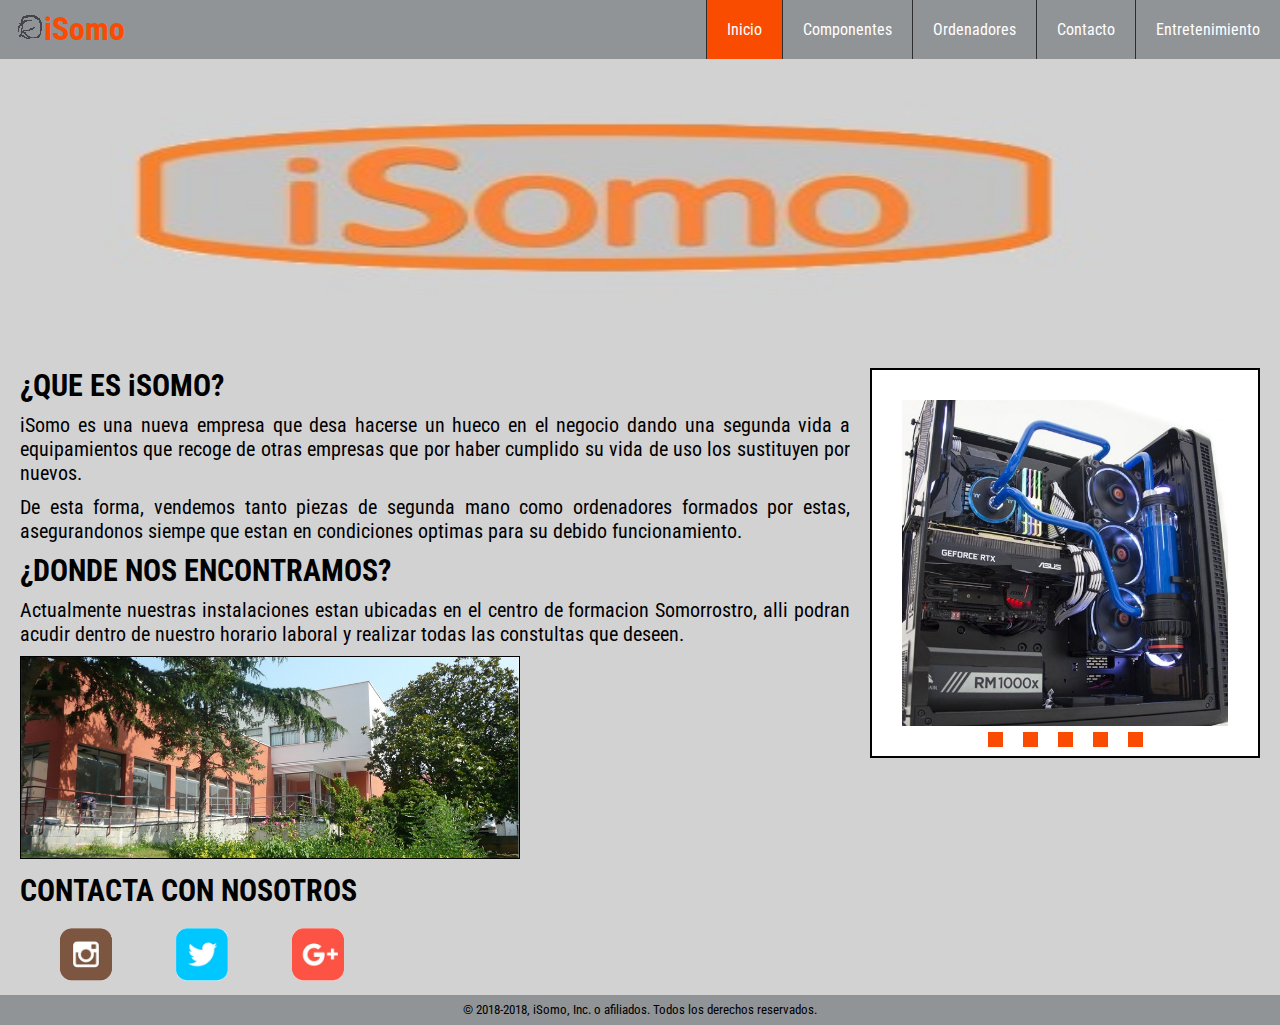
<file: index.html>
<!DOCTYPE html>
<html lang="es">
<head>
	<title>iSomo</title>
	<meta charset="utf-8"> <!--Aqui se definen los tipos de caracteres que se van a poder usar y como va a estar codificada la pagina --> 
	<meta name="viewport" content="width=device-width, user-scalable=no, initial-scale=1, maximun-scale=1, minimun-escale=1">
	<link rel="stylesheet" href="css/estilos.css">	<!--Se esta linkeando la pagina de estilos de css, que sera la que dara apariencia a nuestra pagina -->
	<link rel="icon" href="imagenes/iSomo.ico">
</head>


<body>
	<header>
		<div id="contenedor">
			<h1><img src="imagenes/logo.png" alt="pequeño logo"><a href="">iSomo</a></h1>
			<input type="checkbox" id="bar-menu">
			<label for="bar-menu"><img src="imagenes/menu.png" alt="menu"> </label>
			<nav id="list_menu">
				<ul>
					<li><a href="" class="active">Inicio</a></li>
					<li><a href="" class="componentes">Componentes</a>
						<ul class="sub_menu1">
							<li><a href="placas_base.html">Placas base</a></li>
							<li><a href="tarjetas_graficas.html">Tarjetas Graficas</a></li>
							<li><a href="procesadores.html">Procesadores</a></li>
							<li><a href="memorias_ram.html">Memorias RAM</a></li>
							<li><a href="almacenamiento.html">Almacenamiento</a></li>
							<li><a href="refrigeracion.html">Refrigeracion</a></li>
							<li><a href="fuentes_alimentacion.html">Fuentes de alimentacion</a></li>
							<li><a href="cajas.html">Cajas</a></li>
						</ul>
					</li>
						<li><a href="">Ordenadores</a>
							<ul class="sub_menu2">
								<li><a href="portatiles.html">Portatiles</a></li>
								<li><a href="sobremesa.html">Sobremesa</a></li>
							</ul>
						</li>
					<li><a href="formulario.html" class="foro">Contacto</a></li>
					<li><a href="formulario.html" class="foro">Entretenimiento</a></li>
			</nav>
		</div>
	</header>
	<main>
		<section id="banner">
			<img src="imagenes/iSomo.jpg" alt="logo de la empresa">
		</section>
		<section id="introduccion">
			<section id="cuadro_imagenes">
				<ul class="slider">
					<li>
						<input type="radio" name="sradio" id="sradio1" checked>
						<label for="sradio1"></label>	
						<img src="imagenes/1.jpg" alt="ordenador gaming">				
					</li>
					<li>
						<input type="radio" name="sradio" id="sradio2">
						<label for="sradio2"></label>
						<img src="imagenes/2.jpg" alt="ordenador portatil">
					</li>
					<li>
						<input type="radio" name="sradio" id="sradio3">
						<label for="sradio3"></label>
						<img src="imagenes/3.jpg" alt="memorias ram">
					</li>
					<li>
						<input type="radio" name="sradio" id="sradio4">
						<label for="sradio4"></label>
						<img src="imagenes/4.jpg" alt="tarjeta grafica">
					</li>
					<li>
						<input type="radio" name="sradio" id="sradio5">
						<label for="sradio5"></label>
						<img src="imagenes/5.jpg" alt="placa base">
					</li>
				</ul>
			</section>
			<h2>¿QUE ES iSOMO?</h2>
			<p>iSomo es una nueva empresa que desa hacerse un hueco en el negocio dando una segunda vida a equipamientos que recoge de otras empresas que por haber cumplido su vida de uso los sustituyen por nuevos.</p>
			<p>De esta forma, vendemos tanto piezas de segunda mano como ordenadores formados por estas, asegurandonos siempe que estan en condiciones optimas para su debido funcionamiento.</p>
			<h2>¿DONDE NOS ENCONTRAMOS?</h2>
			<P>Actualmente nuestras instalaciones estan ubicadas en el centro de formacion Somorrostro, alli podran acudir dentro de nuestro horario laboral y realizar todas las constultas que deseen. </P>
			<article id="imagen"><img src="imagenes/Somorrostro.jpg" width="500px" alt="centro somorrostro"></article>
			<h2>CONTACTA CON NOSOTROS</h2>
			<p>
				<ul id="contacto">
					<li><a target="_blank" href="https://instagram.com/isomo8?utm_source=ig_profile_share&igshid=16a7s62w7lqw7"><img src="imagenes/insta.png" alt="logo de instagram"></a></li>
					<li><a target="_blank" href="https://twitter.com/iSomo6"><img src="imagenes/twiter.png" alt="logo de twiter"></a></li>
					<li><a target="_blank" href="https://plus.google.com/u/0/117966832513064514025"><img src="imagenes/google.png" alt="logo de google"></a></li>
				</ul>
			</p>
		</section>
	</main>
	<footer>
		<section>© 2018-2018, iSomo, Inc. o afiliados. Todos los derechos reservados.</section>
	</footer>

</body>
</html>
</file>
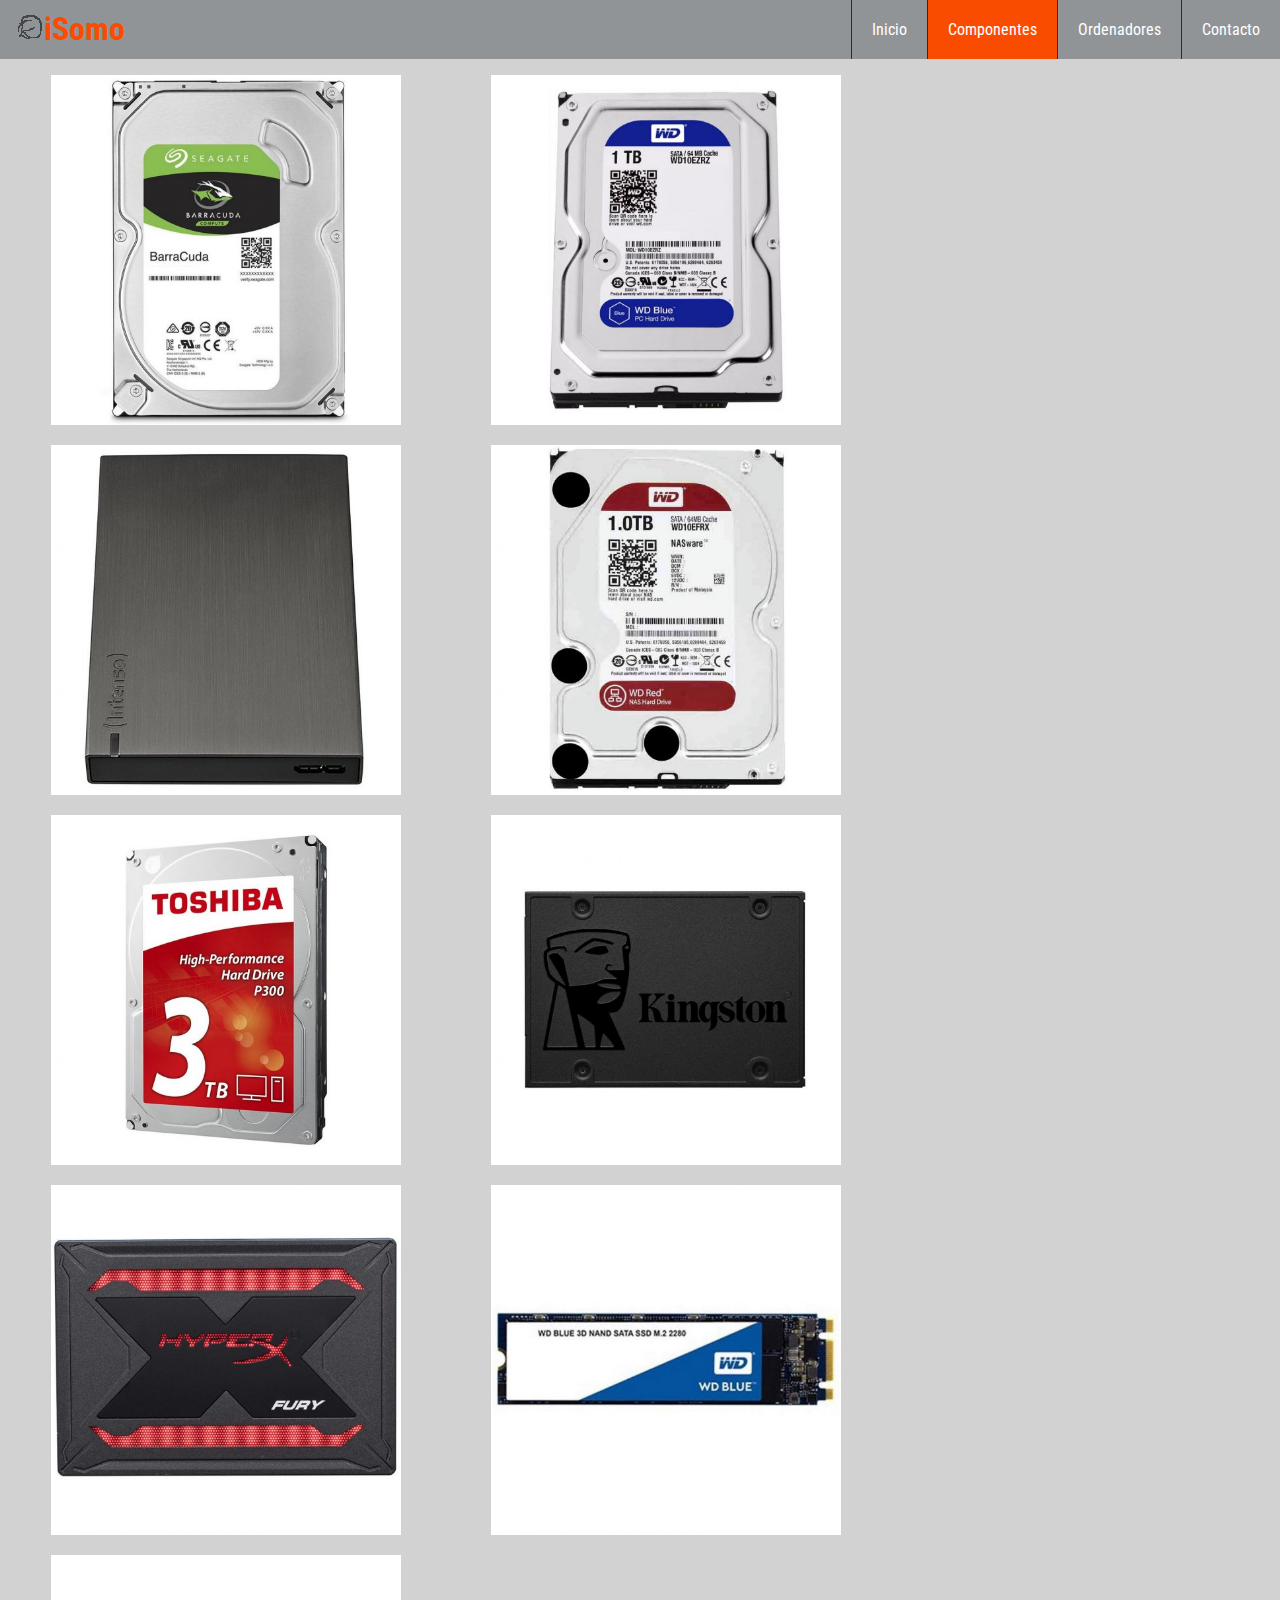
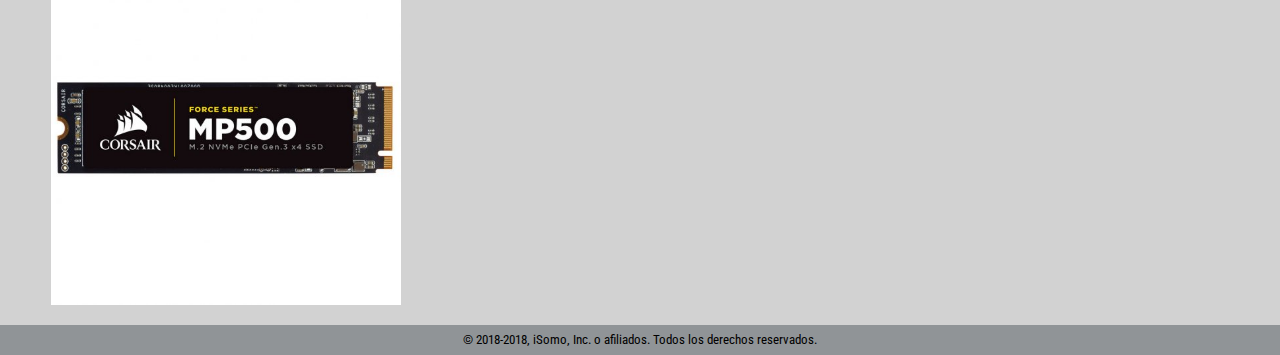
<file: almacenamiento.html>
<!DOCTYPE html>

<html lang="es">

<head>
	<title>iSomo </title>
	<meta charset="utf-8"> <!--Aqui se definen los tipos de caracteres que se van a poder usar y como va a estar codificada la pagina --> 
	<meta name="viewport" content="width=device-width, user-escalable=no, initial-scale=1, maximun-scale=1, minimun-escale=1">
	<link rel="stylesheet" href="css/estilosalmacenamiento.css">	<!--Se esta linkeando la pagina de estilos de css, que sera la que dara apariencia a nuestra pagina -->
	<link rel="icon" href="imagenes/isomo.ico">
</head>

<body>
	<header>
		<div id="contenedor">
			<h1><img src="imagenes/logo.png"><a href="index.html">iSomo</a></h1>
			<input type="checkbox" id="bar-menu">
			<label for="bar-menu"><img src="imagenes/menu.png"> </label>
			<nav id="list_menu">
				<ul>
					<li><a href="index.html">Inicio</a></li>
					<li><a href="" class="active">Componentes</a>
						<ul class="sub_menu1">
							<li><a href=placas_base.html>Placas base</a></li>
							<li><a href="tarjetas_graficas.html">Tarjetas Graficas</a></li>
							<li><a href="procesadores.html">Procesadores</a></li>
							<li><a href="memorias_ram.html">Memorias RAM</a></li>
							<li><a href="almacenamiento.html">Almacenamiento</a></li>
							<li><a href="refrigeracion.html">Refrigeracion</a></li>
							<li><a href="fuentes_alimentacion.html">Fuentes de alimentacion</a></li>
							<li><a href="cajas.html">Cajas</a></li>	
						</ul>
					</li>
					<li><a href="">Ordenadores</a>
						<ul class="sub_menu2">
							<li><a href="portatiles.html">Portatiles</a></li>
							<li><a href="sobremesa.html">Sobremesa</a></li>
						</ul>
					</li>
					<li><a href="formulario.html" class="foro">Contacto</a></li>
				</ul>
			</nav>
		</div>
	</header>

	<main id="almacenamiento">

		<section id="foto">
			<img src="imagenes/a1.jpg">
			<div class="info">
				<h2>Seagate BarraCuda</h2>
				<ul>
					<li>Capacidad: 1TB.</li>
					<li>Velocidad de rotacion: 7200RPM.</li>
					<li>Tipo de disco: HDD.</li>
					<li>Tamaño: 3,5".</li>
				</ul>
				<p>42,95€</p>
			</div>
		</section>
		<section id="foto">
			<img src="imagenes/a2.jpg">
			<div class="info">
				<h2>Western Digital Blue</h2>
				<ul>
					<li>Capacidad: 1TB.</li>
					<li>Velocidad de rotacion: 5400RPM.</li>
					<li>Tipo de disco: Externo.</li>
					<li>Tamaño: 2,5".</li>
				</ul>
				<p>54€</p>
			</div>
		</section>

		<section id="foto">
			<img src="imagenes/a3.jpg">
			<div class="info">
				<h2>Intenso Memory Board</h2>
				<ul>
					<li>Capacidad: 1TB.</li>
					<li>Velocidad de rotacion: 5400RPM.</li>
					<li>Tipo de disco: Externo.</li>
					<li>Tamaño: 2,5".</li>
				</ul>
				<p>54€</p>
			</div>
		</section>

		<section id="foto">
			<img src="imagenes/a4.jpg">
			<div class="info">
				<h2>WD NAS Red</h2>
				<ul>
					<li>Capacidad: 1TB.</li>
					<li>Velocidad de rotacion: 5400RPM.</li>
					<li>Tipo de disco: SATA6.</li>
					<li>Tamaño: 3,5".</li>
				</ul>
				<p>63,49€</p>
			</div>
		</section>

		<section id="foto">
			<img src="imagenes/a5.jpg">
			<div class="info">
				<h2>Toshiba P300</h2>
				<ul>
					<li>Capacidad: 3TB.</li>
					<li>Velocidad de rotacion: 7200RPM.</li>
					<li>Tipo de disco: SATA.</li>
					<li>Tamaño: 3,5".</li>
				</ul>
				<p>96,27€</p>
			</div>
		</section>

		<section id="foto">
			<img src="imagenes/a6.jpg">
			<div class="info">
				<h2>Kingston A400</h2>
				<ul>
					<li>Capacidad: 480GB.</li>
					<li>Dimensiones: 100mm/69,9mm/7mm.</li>
					<li>Tipo de disco: SSD.</li>
					<li>Tamaño: 2,5".</li>
				</ul>
				<p>79,99€</p>
			</div>
		</section>

		<section id="foto">
			<img src="imagenes/a7.jpg">
			<div class="info">
				<h2>Kingston HyperX FURY RGB</h2>
				<ul>
					<li>Capacidad: 240GB.</li>
					<li>Dimensiones: 100mm/69,9mm/9,5mm.</li>
					<li>Tipo de disco: SSD.</li>
					<li>Tamaño: 2,5".</li>
				</ul>
				<p>91,20€</p>
			</div>
		</section>

		<section id="foto">
			<img src="imagenes/a8.jpg">
			<div class="info">
				<h2>Western Digital Blue 3D Nand</h2>
				<ul>
					<li>Capacidad: 500GB.</li>
					<li>Dimensiones: 22mm/80mm/2,23mm.</li>
					<li>Tipo de disco: SSD M.2</li>
					<li>Velocidad lectura/escritura: 550MB/s - 525MB/s.</li>
				</ul>
				<p>91,20€</p>
			</div>
		</section>

		<section id="foto">
			<img src="imagenes/a9.jpg">
			<div class="info">
				<h2>Corsair MP500</h2>
				<ul>
					<li>Capacidad: 240GB.</li>
					<li>Dimensiones: 22mm/80mm/3mm.</li>
					<li>Tipo de disco: SSD M.2</li>
					<li>Velocidad lectura/escritura: 550MB/s - 525MB/s.</li>
				</ul>
				<p>111,59€</p>
			</div>
		</section>

	</main>

	<footer>
		<section>© 2018-2018, iSomo, Inc. o afiliados. Todos los derechos reservados.</section>
	</footer>
</body>
</html>
</file>
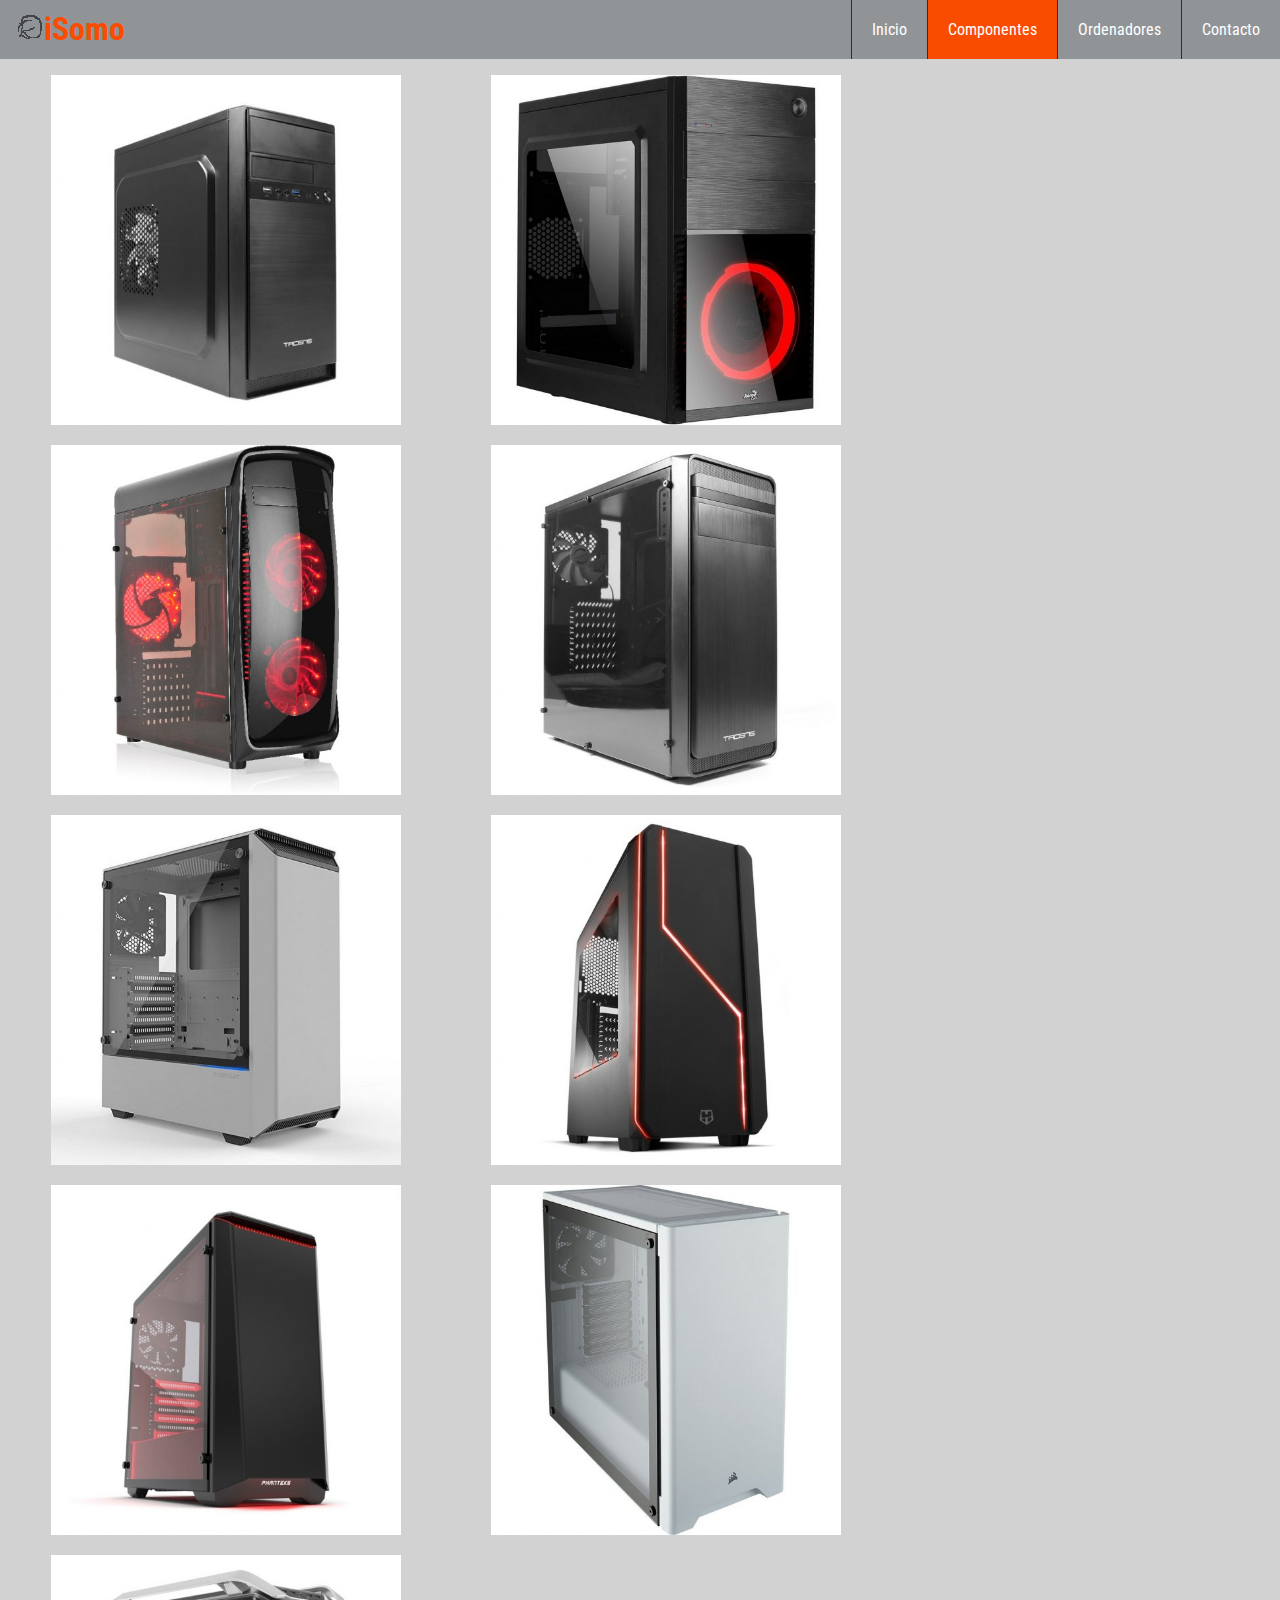
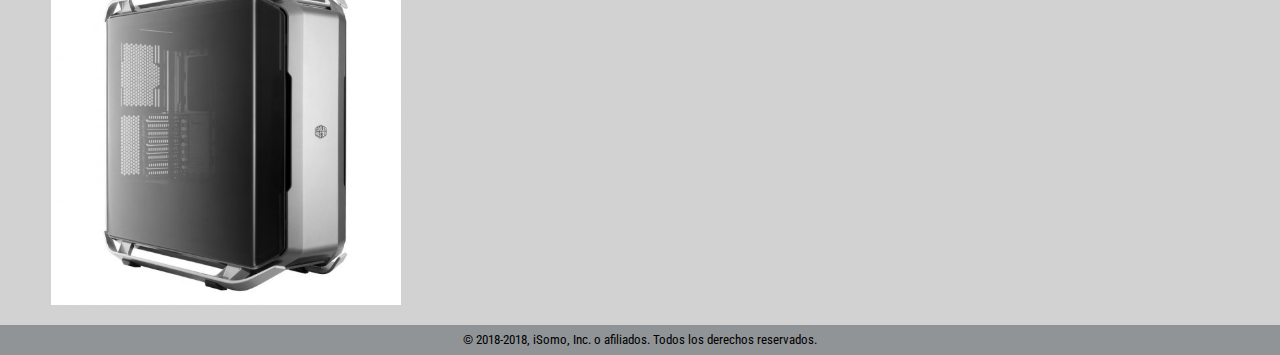
<file: cajas.html>
<!DOCTYPE html>

<html lang="es">

<head>
	<title>iSomo </title>
	<meta charset="utf-8"> <!--Aqui se definen los tipos de caracteres que se van a poder usar y como va a estar codificada la pagina --> 
	<meta name="viewport" content="width=device-width, user-escalable=no, initial-scale=1, maximun-scale=1, minimun-escale=1">
	<link rel="stylesheet" href="css/estiloscajas.css">	<!--Se esta linkeando la pagina de estilos de css, que sera la que dara apariencia a nuestra pagina -->
	<link rel="icon" href="imagenes/isomo.ico">
</head>

<body>
	<header>
		<div id="contenedor">
			<h1><img src="imagenes/logo.png"><a href="index.html">iSomo</a></h1>
			<input type="checkbox" id="bar-menu">
			<label for="bar-menu"><img src="imagenes/menu.png"> </label>
			<nav id="list_menu">
				<ul>
					<li><a href="index.html">Inicio</a></li>
					<li><a href="" class="active">Componentes</a>
						<ul class="sub_menu1">
							<li><a href=placas_base.html>Placas base</a></li>
							<li><a href="tarjetas_graficas.html">Tarjetas Graficas</a></li>
							<li><a href="procesadores.html">Procesadores</a></li>
							<li><a href="memorias_ram.html">Memorias RAM</a></li>
							<li><a href="almacenamiento.html">Almacenamiento</a></li>
							<li><a href="refrigeracion.html">Refrigeracion</a></li>
							<li><a href="fuentes_alimentacion.html">Fuentes de alimentacion</a></li>
							<li><a href="cajas.html">Cajas</a></li>		
						</ul>
					</li>
					<li><a href="">Ordenadores</a>
						<ul class="sub_menu2">
							<li><a href="portatiles.html">Portatiles</a></li>
							<li><a href="sobremesa.html">Sobremesa</a></li>
						</ul>
					</li>
					<li><a href="formulario.html" class="foro">Contacto</a></li>
				</ul>
			</nav>
		</div>
	</header>


	<main id="cajas">

		<section id="foto">
			<img src="imagenes/c1.jpg">
			<div class="info">
				<h2>Tacens AC017AD USB 3.0</h2>
				<ul>
					<li>Dimensiones: 165x350x350</li>
					<li>Materiales: Aluminio</li>
					<li>Color: Negro</li>
					<li>Ventiladores incluidos: Si</li>
				</ul>
				<p>21,91€</p>
			</div>
		</section>

		<section id="foto">
			<img src="imagenes/c2.jpg">
			<div class="info">
				<h2>Aerocool CS-105 USB 3.0</h2>
				<ul>
					<li>Dimensiones: 187x361x355</li>
					<li>Materiales: SPCC</li>
					<li>Color: Negro/Rojo</li>
					<li>Ventiladores incluidos: Si</li>
				</ul>
				<p>25,99€</p>
			</div>
		</section>

		<section id="foto">
			<img src="imagenes/c3.jpg">
			<div class="info">
				<h2>L-Link Kazumi USB 3.0 con Ventana</h2>
				<ul>
					<li>Dimensiones: 200x460x420</li>
					<li>Materiales: Frontal plastico</li>
					<li>Color: Negro, el lateral transparente</li>
					<li>Ventiladores incluidos: Si (4)</li>
				</ul>
				<p>34,99€</p>
			</div>
		</section>

		<section id="foto">
			<img src="imagenes/c4.jpg">
			<div class="info">
				<h2>Tacens Imperator W USB 3.0 con Ventana</h2>
				<ul>
					<li>Dimensiones: 194x423x429</li>
					<li>Materiales: Acrilico, Aluminio, SPCC</li>
					<li>Color: Negro</li>
					<li>Ventiladores incluidos: Si</li>
				</ul>
				<p>37€</p>
			</div>
		</section>

		<section id="foto">
			<img src="imagenes/c5.jpg">
			<div class="info">
				<h2>Phatenks Eclipse P300 Cristal Templado USB 3.0 Blanca Reacondicionado</h2>
				<ul>
					<li>Dimensiones: 200x400x450</li>
					<li>Materiales: Acero con vidrio templado</li>
					<li>Color: Blanco y panel lateral de Vidrio Temperado</li>
					<li>Ventiladores incluidos: Si</li>
				</ul>
				<p>44,40€</p>
			</div>
		</section>

		<section id="foto">
			<img src="imagenes/c6.jpg">
			<div class="info">
				<h2>Nox Hummer MC USB 3.0 Negra</h2>
				<ul>
					<li>Dimensiones: 200x400x450</li>
					<li>Materiales: Chasis de acero y Panel de plastico</li>
					<li>Color: Blanco y Negro</li>
					<li>Ventiladores incluidos: Si</li>
				</ul>
				<p>46,78€</p>
			</div>
		</section>

		<section id="foto">
			<img src="imagenes/c7.jpg">
			<div class="info">
				<h2>Phanteks Eclipse P400 Cristal Templado Negra/Roja</h2>
				<ul>
					<li>Dimensiones: 210x465x470</li>
					<li>Materiales: Chasis de acero, exterior de acero y ABS, Panel de cristal</li>
					<li>Color: Negro/Rojo</li>
					<li>Ventiladores incluidos: Si</li>
				</ul>
				<p>79,99€</p>
			</div>
		</section>

		<section id="foto">
			<img src="imagenes/c8.jpg">
			<div class="info">
				<h2>Corsair Carbide 275R USB 3.0 Cristal Templado Blanca</h2>
				<ul>
					<li>Dimensiones: 211x455x460</li>
					<li>Materiales: Acero y Vidrio Templado</li>
					<li>Color: Negro</li>
					<li>Ventiladores incluidos: No</li>
				</ul>
				<p>84,99€</p>
			</div>
		</section>

		<section id="foto">
			<img src="imagenes/c9.jpg">
			<div class="info">
				<h2>Cooler Master Cosmos C700P Cristal Templado USB 3.0</h2>
				<ul>
					<li>Dimensiones: 306x639x651</li>
					<li>Materiales: Aluminio, De plastico, Acero, Vidrio templado</li>
					<li>Color: Negro, Metalico</li>
					<li>Ventiladores incluidos: Si</li>
				</ul>
				<p>269€</p>
			</div>
		</section>

	</main>

	<footer>
		<section>© 2018-2018, iSomo, Inc. o afiliados. Todos los derechos reservados.</section>
	</footer>
</body>
</html>
</file>
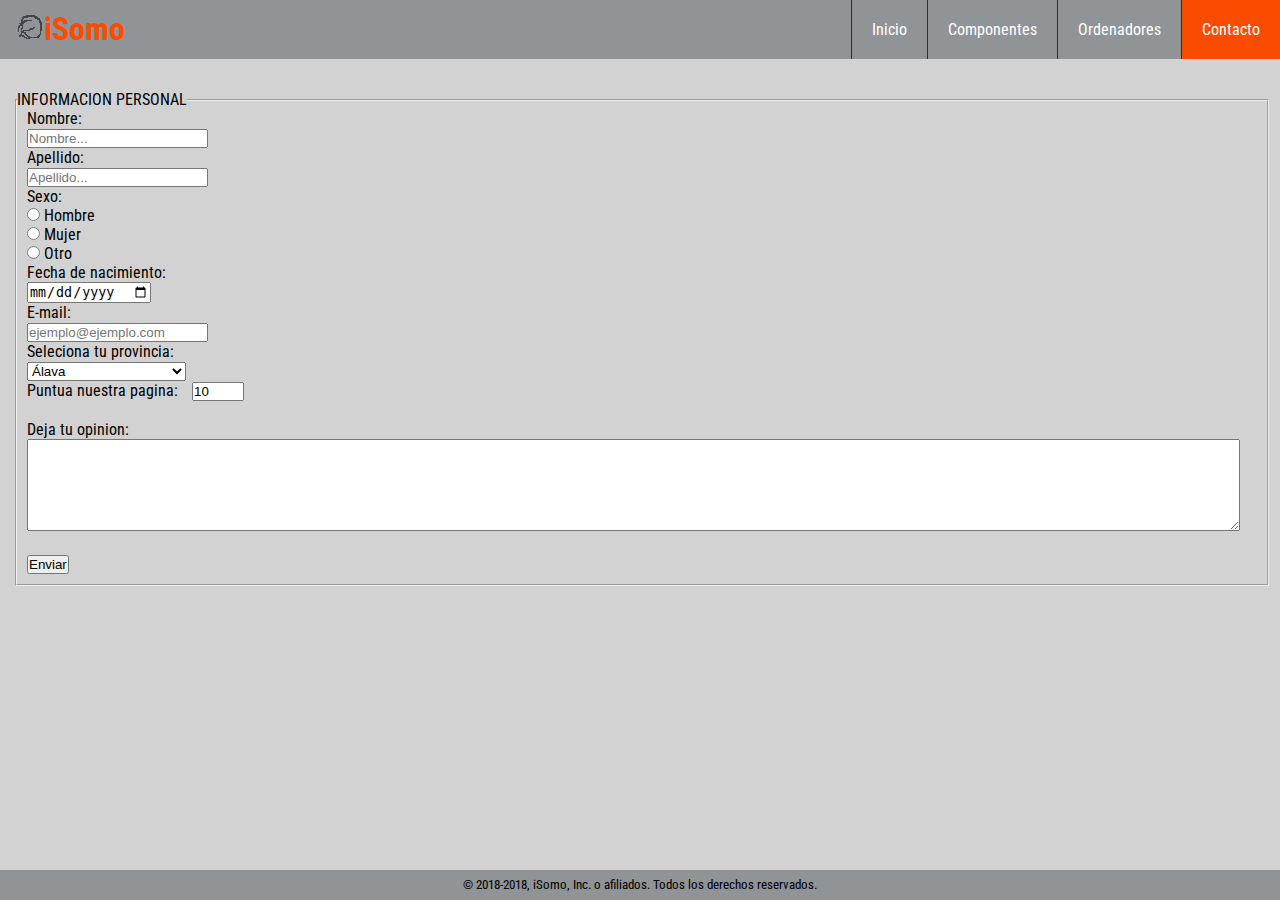
<file: formulario.html>
<!DOCTYPE html>
<html lang="es">
<head>
	<title>iSomo </title>
	<meta charset="utf-8"> <!--Aqui se definen los tipos de caracteres que se van a poder usar y como va a estar codificada la pagina --> 
	<meta name="viewport" content="width=device-width, user-escalable=no, initial-scale=1, maximun-scale=1, minimun-escale=1">
	<link rel="stylesheet" href="css/estiloformulario.css">	<!--Se esta linkeando la pagina de estilos de css, que sera la que dara apariencia a nuestra pagina -->
	<link rel="icon" href="imagenes/isomo.ico">
</head>


<body>
	<header>
		<div id="contenedor">
			<h1><img src="imagenes/logo.png"><a href="">iSomo</a></h1>
			<input type="checkbox" id="bar-menu">
			<label for="bar-menu"><img src="imagenes/menu.png"> </label>
			<nav id="list_menu">
				<ul>
					<li><a href="index.html">Inicio</a></li>
					<li><a href="" class="componentes">Componentes</a>
						<ul class="sub_menu1">
							<li><a href="placas_base.html">Placas base</a></li>
							<li><a href="tarjetas_graficas.html">Tarjetas Graficas</a></li>
							<li><a href="procesadores.html">Procesadores</a></li>
							<li><a href="memorias_ram.html">Memorias RAM</a></li>
							<li><a href="almacenamiento.html">Almacenamiento</a></li>
							<li><a href="refrigeracion.html">Refrigeracion</a></li>
							<li><a href="fuentes_alimentacion.html">Fuentes de alimentacion</a></li>
							<li><a href="cajas.html">Cajas</a></li>	
						</ul>
					</li>
						<li><a href="">Ordenadores</a>
							<ul class="sub_menu2">
								<li><a href="portatiles.html">Portatiles</a></li>
								<li><a href="sobremesa.html">Sobremesa</a></li>
							</ul>
						</li>
					<li><a href="formulario.html"  class="active">Contacto</a></li>
				</ul>
			</nav>
		</div>
	</header>

 	<div class="formulario">
		<form>
			<fieldset><legend>INFORMACION PERSONAL</legend>
			<span>Nombre:<br></span>
			<input type="text" name="nombre" placeholder="Nombre..."><br>
			<span>Apellido:<br></span>
			<input type="text" name="apellido" placeholder="Apellido..."><br>
			<span>Sexo:<br></span>
				<input type="radio" name="genero" value="Hombre"> Hombre <br>
				<input type="radio" name="genero" value="Mujer"> Mujer <br>
				<input type="radio" name="genero" value="Otros"> Otro <br>
			<span>Fecha de nacimiento:<br></span>
			<input type="date" name="nacimiento"><br>
			<span>E-mail:<br></span>
			<input type="E-mail" name="correo" placeholder="ejemplo@ejemplo.com"><br>
			<span>Seleciona tu provincia: <br></span>
			<select id="busqueda_provincia">     
 				<option value='alava'>Álava</option>
				<option value='albacete'>Albacete</option>
 				<option value='alicante'>Alicante/Alacant</option>
 				<option value='almeria'>Almería</option>
				<option value='asturias'>Asturias</option>
 				<option value='avila'>Ávila</option>
 				<option value='badajoz'>Badajoz</option>
 				<option value='barcelona'>Barcelona</option>
 				<option value='burgos'>Burgos</option>
				<option value='caceres'>Cáceres</option>
 				<option value='cadiz'>Cádiz</option>
 				<option value='cantabria'>Cantabria</option>
 				<option value='castellon'>Castellón/Castelló</option>
 				<option value='ceuta'>Ceuta</option>
 				<option value='ciudadreal'>Ciudad Real</option>
				<option value='cordoba'>Córdoba</option>
 				<option value='cuenca'>Cuenca</option>
 				<option value='girona'>Girona</option>
 				<option value='laspalmas'>Las Palmas</option>
 				<option value='granada'>Granada</option>
 				<option value='guadalajara'>Guadalajara</option>
 				<option value='guipuzcoa'>Guipúzcoa</option>
 				<option value='huelva'>Huelva</option>
 				<option value='huesca'>Huesca</option>
				<option value='illesbalears'>Illes Balears</option>
 				<option value='jaen'>Jaén</option>
 				<option value='acoruña'>A Coruña</option>
 				<option value='larioja'>La Rioja</option>
 				<option value='leon'>León</option>
 				<option value='lleida'>Lleida</option>
 				<option value='lugo'>Lugo</option>
 				<option value='madrid'>Madrid</option>
 				<option value='malaga'>Málaga</option>
 				<option value='melilla'>Melilla</option>
 				<option value='murcia'>Murcia</option>
 				<option value='navarra'>Navarra</option>
 				<option value='ourense'>Ourense</option>
 				<option value='palencia'>Palencia</option>
 				<option value='pontevedra'>Pontevedra</option>
 				<option value='salamanca'>Salamanca</option>
 				<option value='segovia'>Segovia</option>
 				<option value='sevilla'>Sevilla</option>
 				<option value='soria'>Soria</option>
 				<option value='tarragona'>Tarragona</option>
 				<option value='santacruztenerife'>Santa Cruz de Tenerife</option>
 				<option value='teruel'>Teruel</option>
 				<option value='toledo'>Toledo</option>
 				<option value='valencia'>Valencia/Valéncia</option>
 				<option value='valladolid'>Valladolid</option>
 				<option value='vizcaya'>Vizcaya</option>
 				<option value='zamora'>Zamora</option>
 				<option value='zaragoza'>Zaragoza</option>
       		</select>
       		<br>
       		<span>Puntua nuestra pagina:</span> 
       		<input type="number" name="puntos" min="1" max="10" step="1" value="10">
       		<br>
       		<br>
       		<span>Deja tu opinion: <br></span>
       		<textarea rows="6"></textarea>
       		<br>
       		<br>
       		<a href="formulario.html"><input type="button" onclick="alert('Opinion registrada')" value="Enviar" id="boton"></a>
       	</fieldset>
		</form>

	</div>
	<footer>
		<section>© 2018-2018, iSomo, Inc. o afiliados. Todos los derechos reservados.</section>
	</footer>

</body>
</html>
</file>
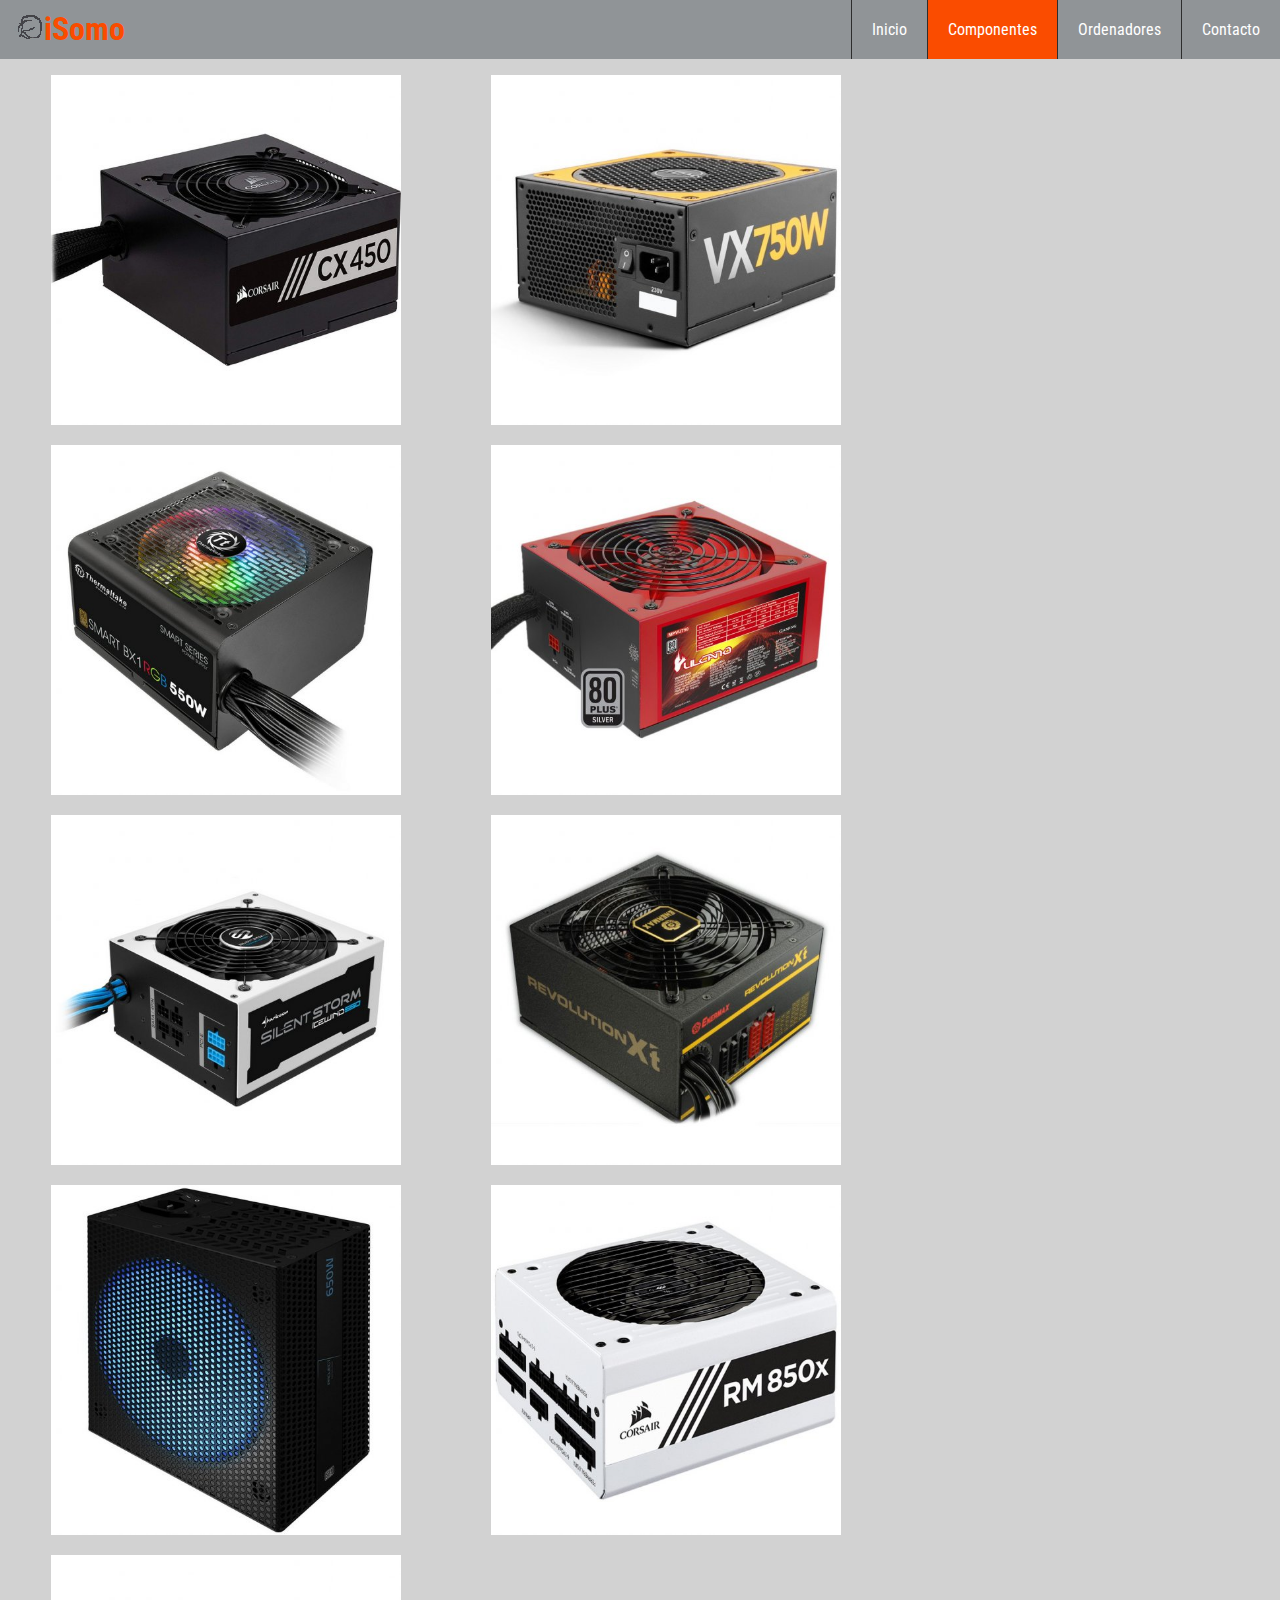
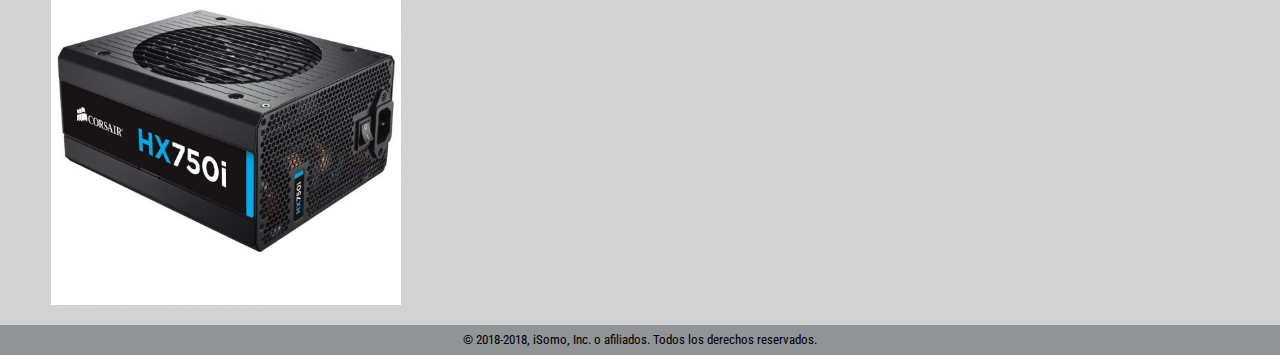
<file: fuentes_alimentacion.html>
<!DOCTYPE html>

<html lang="es">

<head>
	<title>iSomo </title>
	<meta charset="utf-8"> <!--Aqui se definen los tipos de caracteres que se van a poder usar y como va a estar codificada la pagina --> 
	<meta name="viewport" content="width=device-width, user-escalable=no, initial-scale=1, maximun-scale=1, minimun-escale=1">
	<link rel="stylesheet" href="css/estilosfuentes.css">	<!--Se esta linkeando la pagina de estilos de css, que sera la que dara apariencia a nuestra pagina -->
	<link rel="icon" href="imagenes/isomo.ico">
</head>

<body>
	<header>
		<div id="contenedor">
			<h1><img src="imagenes/logo.png"><a href="index.html">iSomo</a></h1>
			<input type="checkbox" id="bar-menu">
			<label for="bar-menu"><img src="imagenes/menu.png"> </label>
			<nav id="list_menu">
				<ul>
					<li><a href="index.html">Inicio</a></li>
					<li><a href="" class="active">Componentes</a>
						<ul class="sub_menu1">
							<li><a href=placas_base.html>Placas base</a></li>
							<li><a href="tarjetas_graficas.html">Tarjetas Graficas</a></li>
							<li><a href="procesadores.html">Procesadores</a></li>
							<li><a href="memorias_ram.html">Memorias RAM</a></li>
							<li><a href="almacenamiento.html">Almacenamiento</a></li>
							<li><a href="refrigeracion.html">Refrigeracion</a></li>
							<li><a href="fuentes_alimentacion.html">Fuentes de alimentacion</a></li>
							<li><a href="cajas.html">Cajas</a></li>	
						</ul>
					</li>
					<li><a href="">Ordenadores</a>
						<ul class="sub_menu2">
							<li><a href="portatiles.html">Portatiles</a></li>
							<li><a href="sobremesa.html">Sobremesa</a></li>
						</ul>
					</li>
					<li><a href="formulario.html" class="foro">Contacto</a></li>
				</ul>
			</nav>
		</div>
	</header>

	<main id="alimentacion">

		<section id="foto">
			<img src="imagenes/fa1.jpg">
			<div class="info">
				<h2>Corsair CX450 450W 80 Plus Bronze</h2>
					<ul>
						<li>Dimensiones: 150x140x86</li>
						<li>Potencia: 450W</li>
						<li>Color: Negro</li>
				</ul>
				<p>51,99€</p>
			</div>
		</section>

		<section id="foto">
			<img src="imagenes/fa2.jpg">
			<div class="info">
				<h2>Nox Urano VX 750W 80+ Bronze 140MM PWM</h2>
					<ul>
						<li>Dimensiones: 150x160x85</li>
						<li>Potencia: 750W</li>
						<li>Color: Negro/Naranja</li>
				</ul>
				<p>54,50€</p>
			</div>
		</section>

		<section id="foto">
			<img src="imagenes/fa3.jpg">
			<div class="info">
				<h2>Thermaltake Smart BX1 RGB 550W Plus Bronze</h2>
					<ul>
						<li>Dimensiones: 150x140x86</li>
						<li>Potencia: 550W</li>
						<li>Color: Negro</li>
				</ul>
				<p>59,99€</p>
			</div>
		</section>

		<section id="foto">
			<img src="imagenes/fa4.jpg">
			<div class="info">
				<h2>Tacens Mars Gaming Vulcano 750W 80 Plus Silver Modular Rojo</h2>
					<ul>
						<li>Dimensiones: 158x150x85</li>
						<li>Potencia: 750W</li>
						<li>Color: Rojo</li>
				</ul>
				<p>66€</p>
			</div>
		</section>

		<section id="foto">
			<img src="imagenes/fa5.jpg">
			<div class="info">
				<h2>Sharkoon SilentStorm Icewind 550W 80+ Bronze</h2>
					<ul>
						<li>Dimensiones: 160x150x86</li>
						<li>Potencia: 550W</li>
						<li>Color: Blanco/Negro</li>
				</ul>
				<p>79,99€</p>
			</div>
		</section>

		<section id="foto">
			<img src="imagenes/fa6.jpg">
			<div class="info">
			<h2>Enermax Revolution X't II 750W 80 Plus Gold Modular</h2>
					<ul>
						<li>Dimensiones: 500x280x320</li>
						<li>Potencia: 750W</li>
						<li>Color: Negro</li>
				</ul>
				<p>117€</p>
			</div>
		</section>

		<section id="foto">
			<img src="imagenes/fa7.jpg">
			<div class="info">
				<h2>Aerocool Project 7 P7-650 650W 80 Plus Platinum Modular</h2>
					<ul>
						<li>Dimensiones: 158x150x85</li>
						<li>Potencia: 650W</li>
						<li>Color: Negro</li>
				</ul>
				<p>129,99€</p>
			</div>
		</section>

		<section id="foto">
			<img src="imagenes/fa8.jpg">
			<div class="info">
				<h2>Corsair RMx White Series RM850x 850W 80 Plus Gold Full Modular</h2>
					<ul>
						<li>Dimensiones: 150x86x150</li>
						<li>Potencia: 850W</li>
						<li>Color: Blanco</li>
				</ul>
				<p>149,99€</p>
			</div>
		</section>

		<section id="foto">
			<img src="imagenes/fa9.jpg">
			<div class="info">
				<h2>Corsair HX750i 750W 80 Plus Platinum Modular</h2>
					<ul>
						<li>Dimensiones: 150x86x180</li>
						<li>Potencia: 750W</li>
						<li>Color: Negro</li>
				</ul>
				<p>165,99€</p>
			</div>
		</section>

	</main>

	<footer>
		<section>© 2018-2018, iSomo, Inc. o afiliados. Todos los derechos reservados.</section>
	</footer>
</body>
</html>
</file>
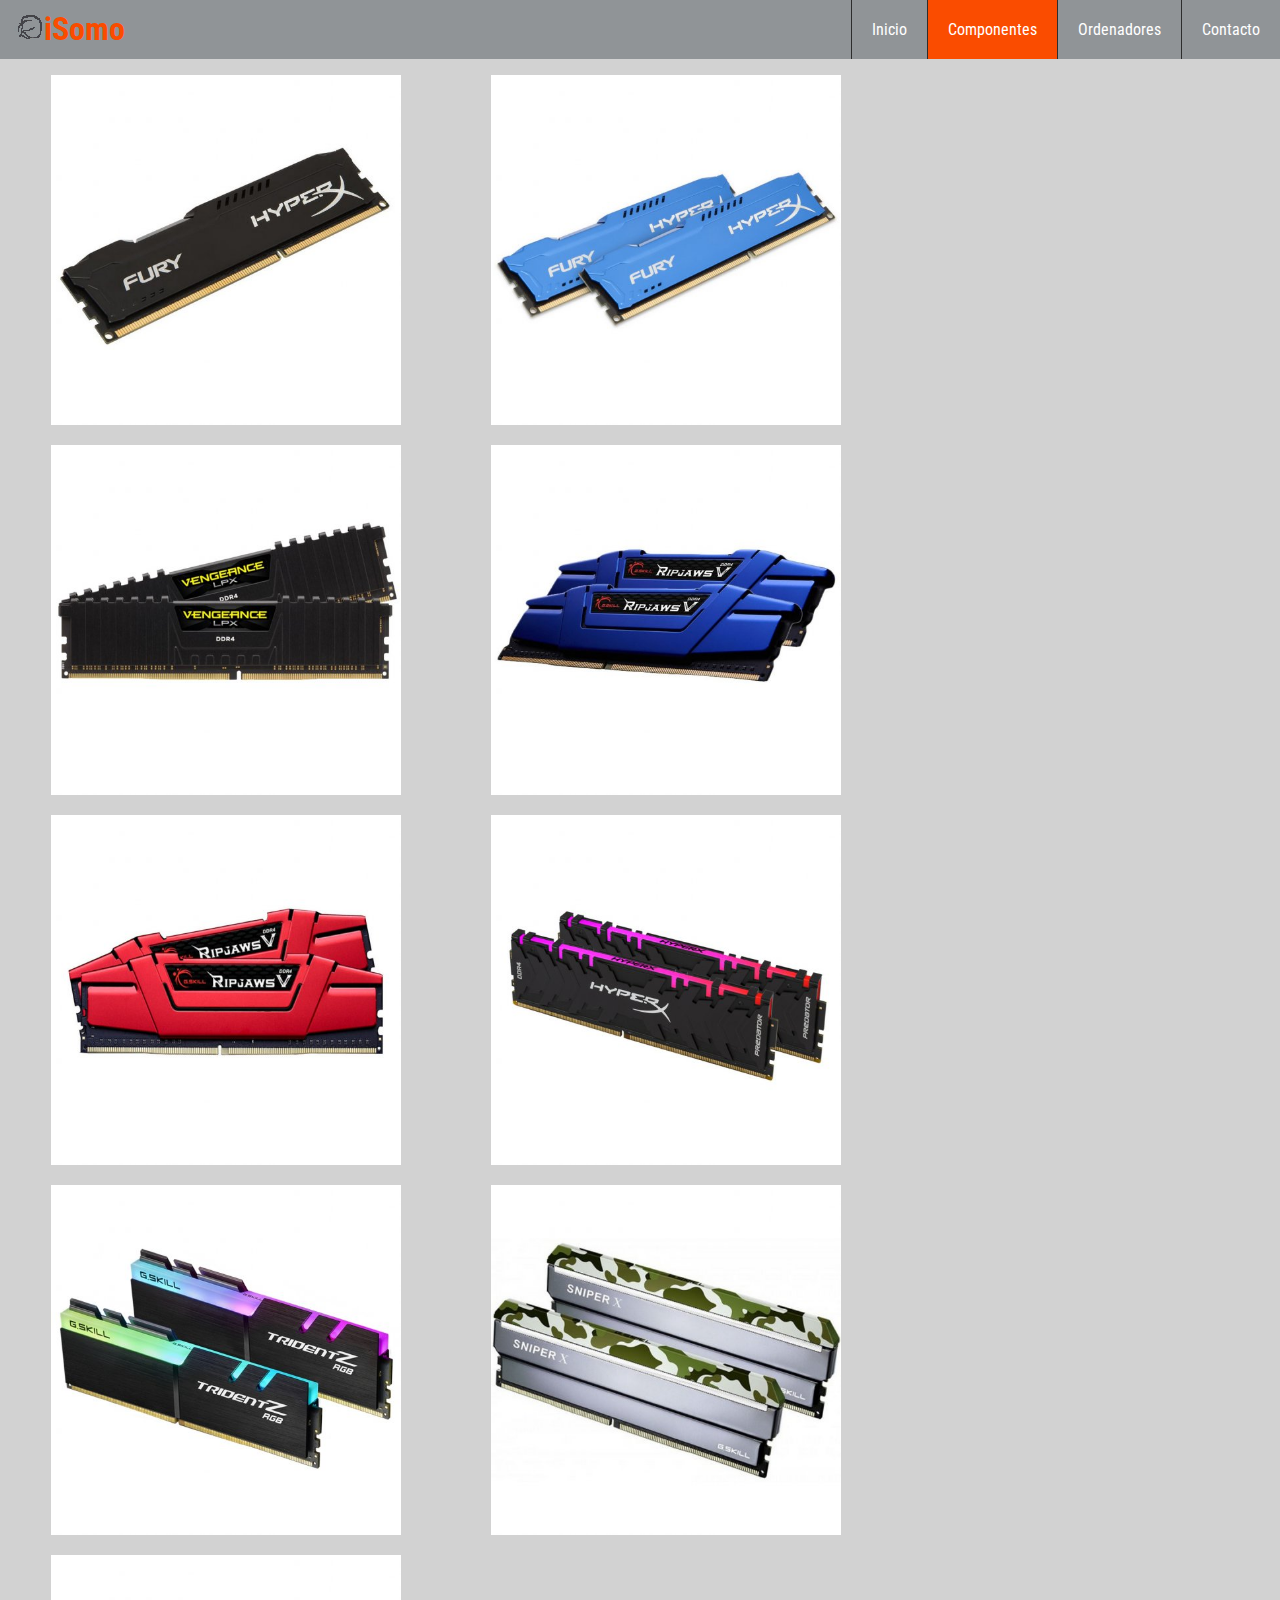
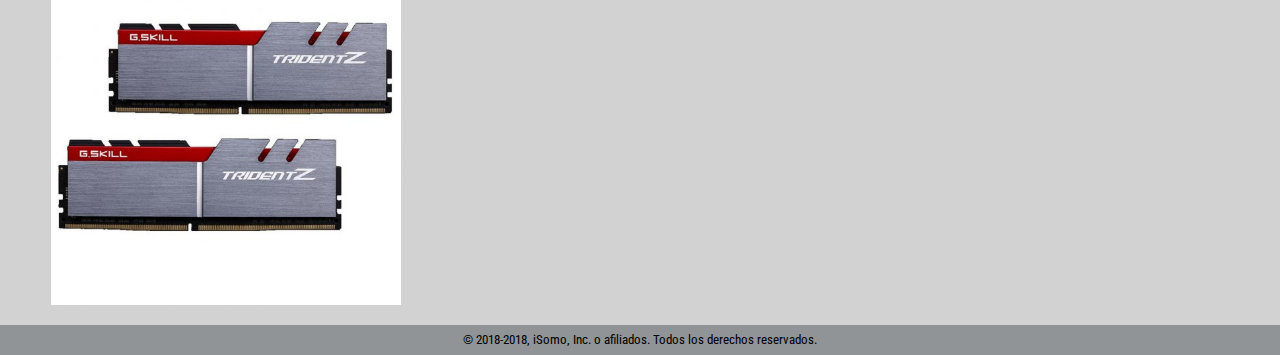
<file: memorias_ram.html>
<!DOCTYPE html>
<html lang="es">
<head>
	<title>iSomo </title>
	<meta charset="utf-8"> <!--Aqui se definen los tipos de caracteres que se van a poder usar y como va a estar codificada la pagina --> 
	<meta name="viewport" content="width=device-width, user-escalable=no, initial-scale=1, maximun-scale=1, minimun-escale=1">
	<link rel="stylesheet" href="css/estilosram.css">	<!--Se esta linkeando la pagina de estilos de css, que sera la que dara apariencia a nuestra pagina -->
	<link rel="icon" href="imagenes/isomo.ico">
</head>


<body>
	<header>
		<div id="contenedor">
			<h1><img src="imagenes/logo.png"><a href="index.html">iSomo</a></h1>
			<input type="checkbox" id="bar-menu">
			<label for="bar-menu"><img src="imagenes/menu.png"> </label>
			<nav id="list_menu">
				<ul>
					<li><a href="index.html">Inicio</a></li>
					<li><a href="" class="active">Componentes</a>
						<ul class="sub_menu1">
							<li><a href="placas_base.html">Placas base</a></li>
							<li><a href="tarjetas_graficas.html">Tarjetas Graficas</a></li>
							<li><a href="procesadores.html">Procesadores</a></li>
							<li><a href="memorias_ram.html">Memorias RAM</a></li>
							<li><a href="almacenamiento.html">Almacenamiento</a></li>
							<li><a href="refrigeracion.html">Refrigeracion</a></li>
							<li><a href="fuentes_alimentacion.html">Fuentes de alimentacion</a></li>
							<li><a href="cajas.html">Cajas</a></li>	
						</ul>
					</li>
					<li><a href="">Ordenadores</a>
						<ul class="sub_menu2">
							<li><a href="portatiles.html">Portatiles</a></li>
							<li><a href="sobremesa.html">Sobremesa</a></li>
						</ul>
					</li>
					<li><a href="formulario.html" class="foro">Contacto</a></li>
				</ul>
			</nav>
		</div>
	</header>


	<main id="ram">

		<section id="foto">
			<img src="imagenes/mr1.jpg">
			<div class="info">
				<h2>Kingston HyperX Fury Black</h2>
				<ul>
					<li>Capacidad: 16GB.</li>
					<li>Latencia: CL14.</li>
					<li>Tipo de memoria: DDR4.</li>
					<li>Velocidad: 2133MHz.</li>
				</ul>
				<p>72€</p>
			</div>
		</section>

		<section id="foto">
			<img src="imagenes/mr2.jpg">
			<div class="info">
				<h2>Kingston HyperX Fury Blue</h2>
				<ul>
					<li>Capacidad: 2x8GB.</li>
					<li>Latencia: CL10.</li>
					<li>Tipo de memoria: DDR3.</li>
					<li>Velocidad: 1866MHz.</li>
				</ul>
				<p>131€</p>
			</div>
		</section>

		<section id="foto">
			<img src="imagenes/mr3.jpg">
			<div class="info">
				<h2>Corsair Vengeance LPX</h2>
				<ul>
					<li>Capacidad: 2x8GB.</li>
					<li>Latencia: CL16.</li>
					<li>Tipo de memoria: DDR4.</li>
					<li>Velocidad: 3200MHz.</li>
				</ul>
				<p>149€</p>
			</div>
		</section>

		<section id="foto">
			<img src="imagenes/mr4.jpg">
			<div class="info">
				<h2>G.Skill Ripjaws V Blue</h2>
				<ul>
					<li>Capacidad: 2x8GB.</li>
					<li>Latencia: CL15.</li>
					<li>Tipo de memoria: DDR4.</li>
					<li>Velocidad: 2400MHz.</li>
				</ul>
				<p>156€</p>
			</div>
		</section>

		<section id="foto">
			<img src="imagenes/mr5.jpg">
			<div class="info">
				<h2>G.Skill Ripjaws V</h2>
				<ul>
					<li>Capacidad: 2x8GB.</li>
					<li>Latencia: CL16.</li>
					<li>Tipo de memoria: DDR4.</li>
					<li>Velocidad: 3000MHz.</li>
				</ul>
				<p>161€</p>
			</div>
		</section>

		<section id="foto">
			<img src="imagenes/mr6.jpg">
			<div class="info">
				<h2>Kingston HyperX Predator RGB</h2>
				<ul>
					<li>Capacidad: 2x8GB.</li>
					<li>Latencia: CL15.</li>
					<li>Tipo de memoria: DDR4.</li>
					<li>Velocidad: 2933MHz.</li>
				</ul>
				<p>174€</p>
			</div>
		</section>

		<section id="foto">
			<img src="imagenes/mr7.jpg">
			<div class="info">
				<h2>G.Skill Trident Z RGB</h2>
				<ul>
					<li>Capacidad: 2x8GB.</li>
					<li>Latencia: CL15.</li>
					<li>Tipo de memoria: DDR4.</li>
					<li>Velocidad: 3000MHz</li>
				</ul>
				<p>179€</p>
			</div>
		</section>

		<section id="foto">
			<img src="imagenes/mr8.jpg">
			<div class="info">
				<h2>GSkill Sniper X Classic Camo</h2>
				<ul>
					<li>Capacidad: 2x8GB.</li>
					<li>Latencia: CL16.</li>
					<li>Tipo de memoria: DDR4.</li>
					<li>Velocidad: 3000MHz.</li>
				</ul>
				<p>193€</p>
			</div>
		</section>

		<section id="foto">
			<img src="imagenes/mr9.jpg">
			<div class="info">
				<h2>G.Skill Trident Z</h2>
				<ul>
					<li>Capacidad: 2x8GB.</li>
					<li>Latencia: CL16.</li>
					<li>Tipo de memoria: DDR4</li>
					<li>Velocidad: 3600MHz.</li>
				</ul>
				<p>251€</p>
			</div>
		</section>

	</main>

<footer>
		<section>© 2018-2018, iSomo, Inc. o afiliados. Todos los derechos reservados.</section>
	</footer>
</body>
</html>
</file>
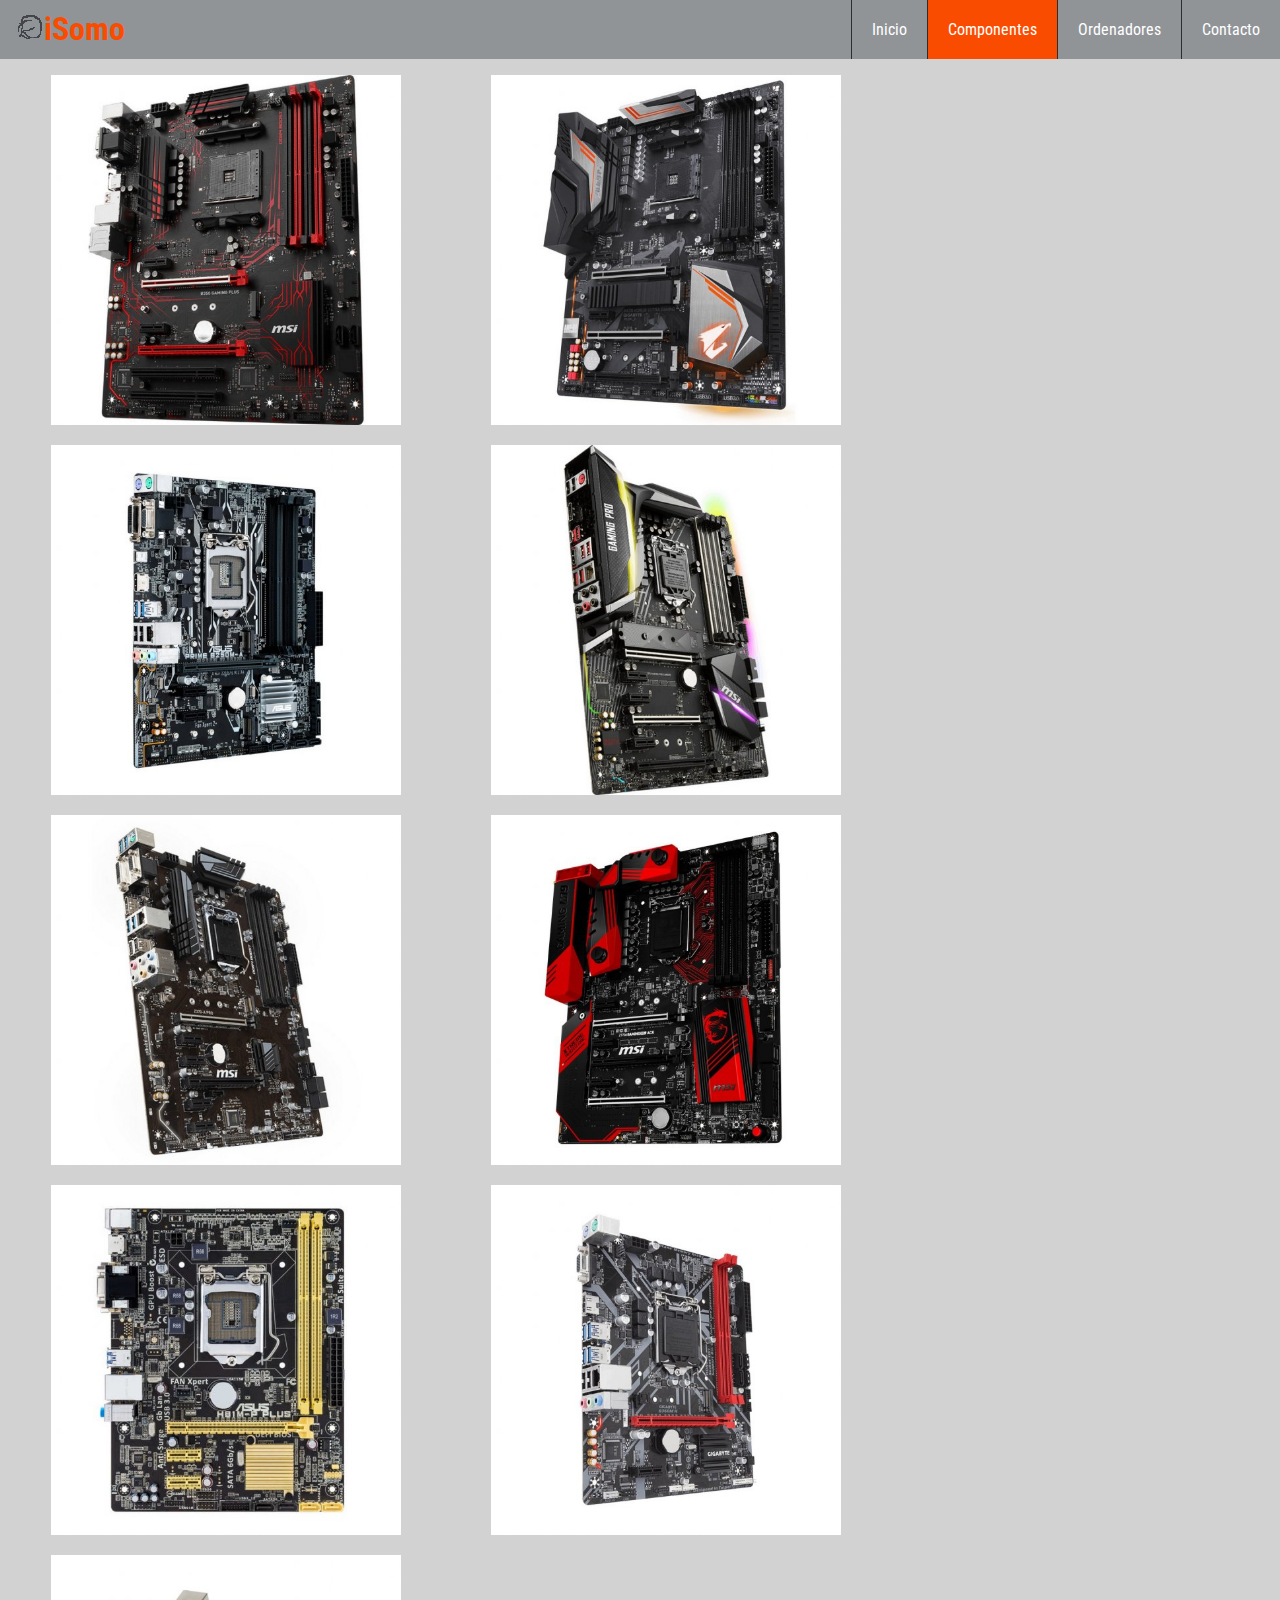
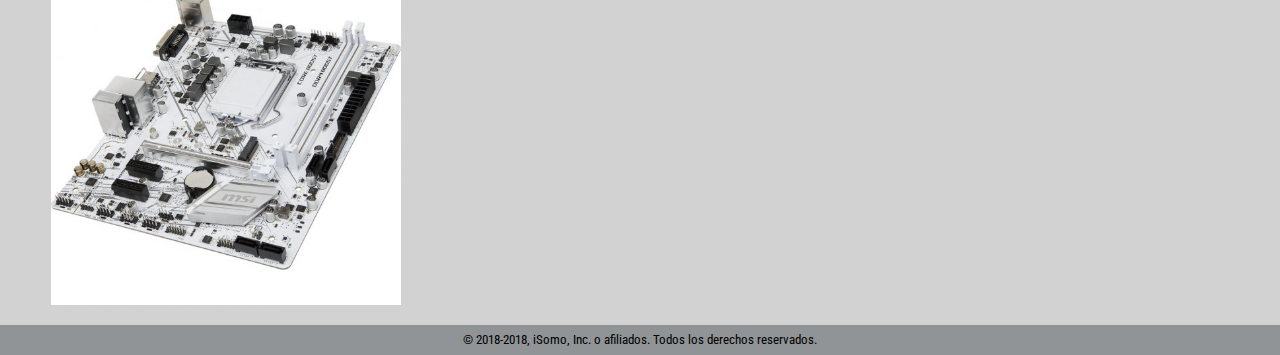
<file: placas_base.html>
<!DOCTYPE html>
<html lang="es">
<head>
	<title>iSomo </title>
	<meta charset="utf-8"> <!--Aqui se definen los tipos de caracteres que se van a poder usar y como va a estar codificada la pagina --> 
	<meta name="viewport" content="width=device-width, user-escalable=no, initial-scale=1, maximun-scale=1, minimun-escale=1">
	<link rel="stylesheet" href="css/estilosplacas.css">	<!--Se esta linkeando la pagina de estilos de css, que sera la que dara apariencia a nuestra pagina -->
	<link rel="icon" href="imagenes/isomo.ico">
</head>


<body>
	<header>
		<div id="contenedor">
			<h1><img src="imagenes/logo.png"><a href="index.html">iSomo</a></h1>
			<input type="checkbox" id="bar-menu">
			<label for="bar-menu"><img src="imagenes/menu.png"> </label>
			<nav id="list_menu">
				<ul>
					<li><a href="index.html">Inicio</a></li>
					<li><a href="" class="active">Componentes</a>
						<ul class="sub_menu1">
							<li><a href="placas_base.html">Placas base</a></li>
							<li><a href="tarjetas_graficas.html">Tarjetas Graficas</a></li>
							<li><a href="procesadores.html">Procesadores</a></li>
							<li><a href="memorias_ram.html">Memorias RAM</a></li>
							<li><a href="almacenamiento.html">Almacenamiento</a></li>
							<li><a href="refrigeracion.html">Refrigeracion</a></li>
							<li><a href="fuentes_alimentacion.html">Fuentes de alimentacion</a></li>
							<li><a href="cajas.html">Cajas</a></li>	
						</ul>
					</li>
					<li><a href="">Ordenadores</a>
						<ul class="sub_menu2">
							<li><a href="portatiles.html">Portatiles</a></li>
							<li><a href="sobremesa.html">Sobremesa</a></li>
						</ul>
					</li>
					<li><a href="formulario.html" class="foro">Contacto</a></li>
				</ul>
			</nav>
		</div>
	</header>
	<main id="placasbase">

		<section id="foto">
			<img src="imagenes/placabase1.jpg">
			<div class="info">
				<h2>MSI B350 Gaming Plus</h2>
				<br>
				<ul>
					<li>Chipset: AMD B350.</li>
					<li>Slots de memoria: 4xDDR4.</li>
					<li>Almacenamiento: 4 x SATA 6Gb/s.</li>
					<li>Conector M.2.</li>
					<li>Forma ATX.</li>
				</ul>
				<p>84,99€</p>
			</div>
		</section>

		<section id="foto">
			<img src="imagenes/placabase2.jpg">
			<div class="info">
				<h2>Gigabyte Aorus X470 Ultra Gaming</h2>
				<br>
				<ul>
					<li>Chipset: AMD X470.</li>
					<li>Slots de memoria: 4xDDR4 hasta 64GB.</li>
					<li>Almacenamiento: 6 x SATA 6Gb/s connectors.</li>
					<li>Conector M.2.</li>
					<li>Forma ATX.</li>
				</ul>
				<p>151,90€</p>
			</div>
		</section>

		<section id="foto">
			<img src="imagenes/placabase3.jpg">
			<div class="info">
				<h2>Asus Prime B250M-A</h2>
				<br>
				<ul>
					<li>Chipset: Intel B250.</li>
					<li>Slots de memoria: 4xDDR4 hasta 64GB.</li>
					<li>Almacenamiento: 6 x SATA 6Gb/s connectors.</li>
					<li>Conector M.2.</li>
					<li>Forma ATX.</li>
				</ul>
				<p>64,99€</p>
			</div>
		</section>

		<section id="foto">
			<img src="imagenes/placabase4.jpg">
			<div class="info">
				<h2>MSI Z370 Gaming Pro Carbon</h2>
				<br>
				<ul>
					<li>Chipset: Intel Z370.</li>
					<li>Slots de memoria: 4xDDR4 hasta 64GB.</li>
					<li>Almacenamiento: 6 x SATA 6Gb/s connectors.</li>
					<li>Conector M.2.</li>
					<li>Forma ATX.</li>
				</ul>
				<p>189,90€</p>
			</div>
		</section>

		<section id="foto">
			<img src="imagenes/5.jpg">
			<div class="info">
				<h2>MSI Z370-A Pro</h2>
				<br>
				<ul>
					<li>Chipset: Intel Z370.</li>
					<li>Slots de memoria: 4xDDR4 hasta 64GB.</li>
					<li>Almacenamiento: 6 x SATA 6Gb/s connectors.</li>
					<li>Conector M.2.</li>
					<li>Forma ATX.</li>
				</ul>
				<p>104,90€</p>
			</div>
		</section>

		<section id="foto">
			<img src="imagenes/6.jpg">
			<div class="info">
				<h2>MSI Z170A Gaming M9 ACK</h2>
				<br>
				<ul>
					<li>Chipset: Intel Z170.</li>
					<li>Slots de memoria: 4xDDR4 hasta 64GB.</li>
					<li>Almacenamiento: 6 x SATA 6Gb/s connectors.</li>
					<li>Conector M.2.</li>
					<li>Forma ATX.</li>
					<li>Wi-Fi: Si.</li>
				</ul>
				<p>360€</p>
			</div>
		</section>

		<section id="foto">
			<img src="imagenes/7.jpg">
			<div class="info">
				<h2>Asus H81M-P PLUS.</h2>
				<br>
				<ul>
					<li>Chipset: H81.</li>
					<li>Slots de memoria: 2xDDR3 hasta 16GB.</li>
					<li>Almacenamiento: 6 x SATA 6Gb/s connectors.</li>
					<li>Sin conector M.2.</li>
					<li>Forma ATX.</li>
				</ul>
				<p>59,99€</p>
			</div>
		</section>

		<section id="foto">
			<img src="imagenes/8.jpg">
			<div class="info">
				<h2>Gigabyte GA-B360M H</h2>
				<br>
				<ul>
					<li>Chipset: B360.</li>
					<li>Slots de memoria: 2xDDR4 hasta 32GB.</li>
					<li>Almacenamiento: 6 x SATA 6Gb/s connectors.</li>
					<li>Conector M.2.</li>
					<li>Forma ATX.</li>
				</ul>
				<p>67€</p>
			</div>
		</section>

		<section id="foto">
			<img src="imagenes/9.jpg">
			<div class="info">
				<h2>MSI H310M Gaming Arctic</h2>
				<br>
				<ul>
					<li>Chipset: H310.</li>
					<li>Slots de memoria: 2xDDR4.</li>
					<li>Almacenamiento: 6 x SATA 6Gb/s connectors.</li>
					<li>Conector M.2.</li>
					<li>Forma ATX.</li>
				</ul>
				<p>74,99€</p>
			</div>
		</section>

	</main>
	
	<footer>
		<section>© 2018-2018, iSomo, Inc. o afiliados. Todos los derechos reservados.</section>
	</footer>
</body>
</html>
</file>
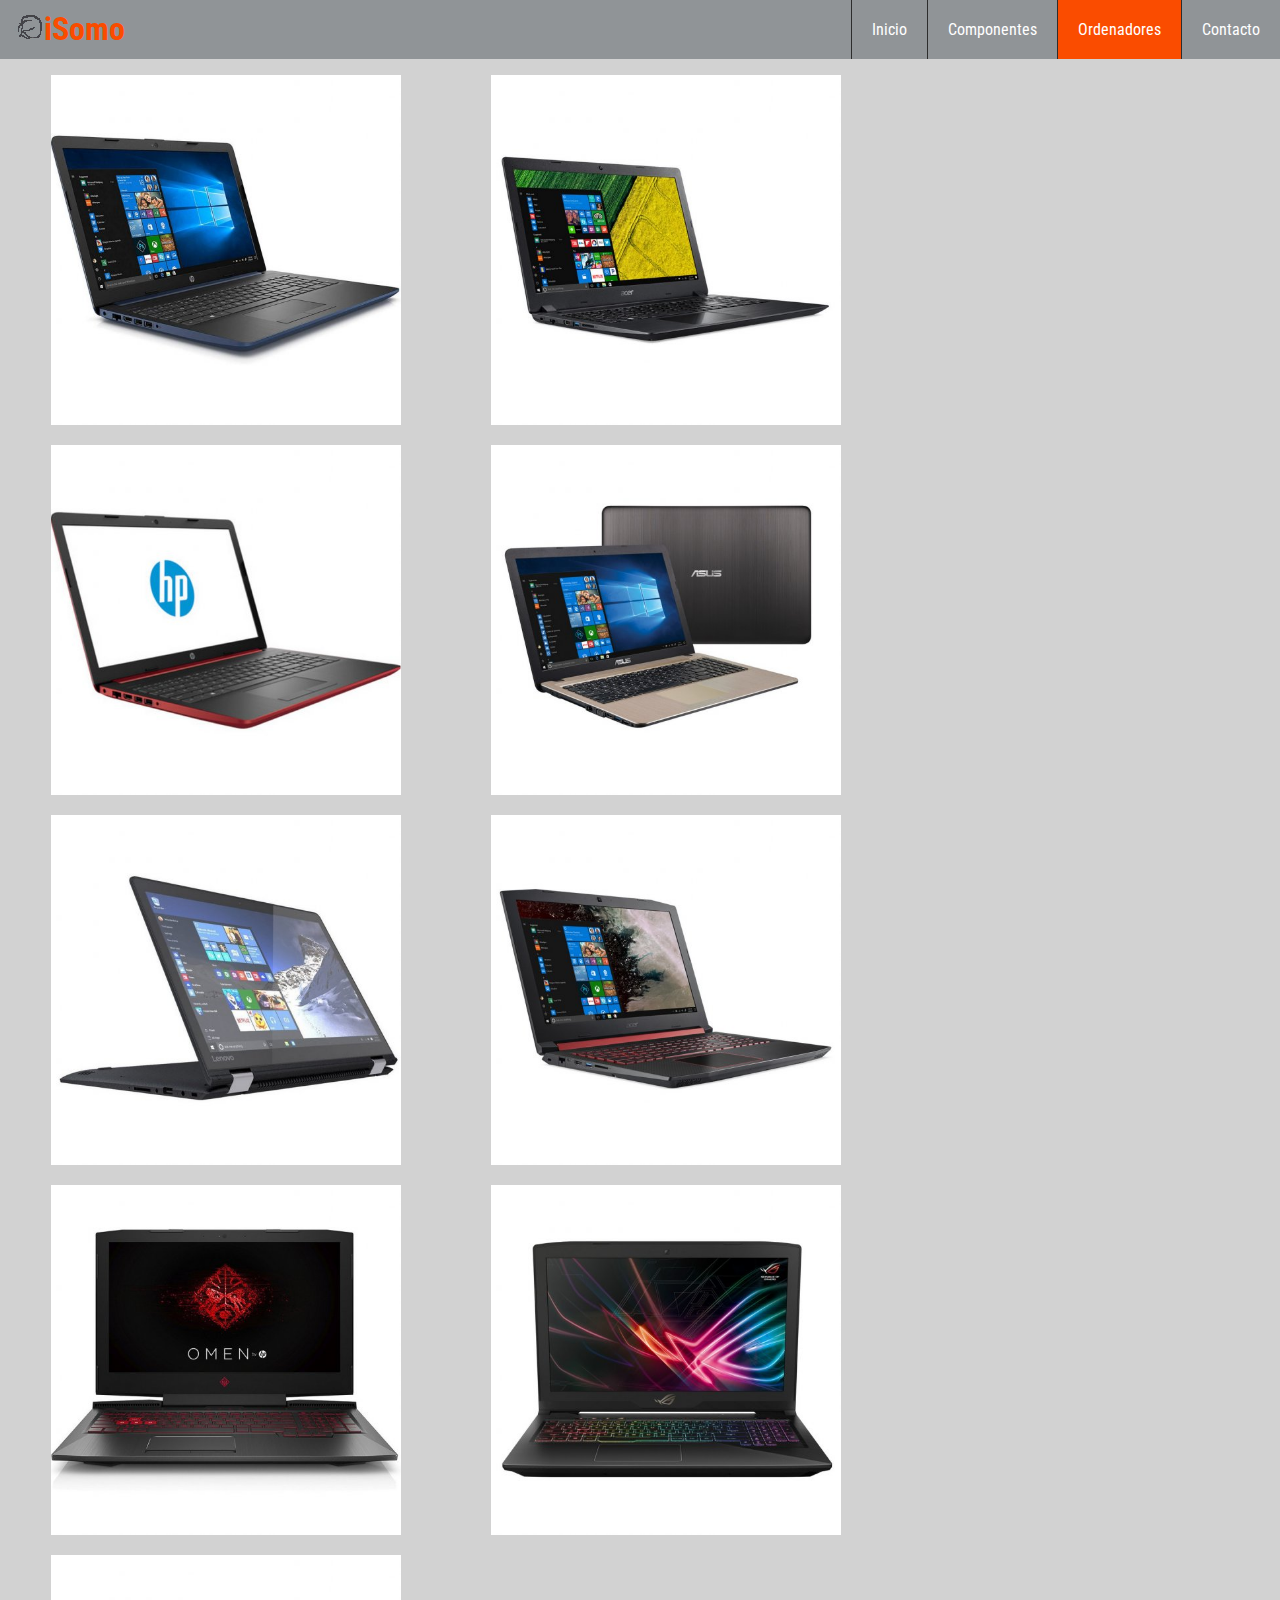
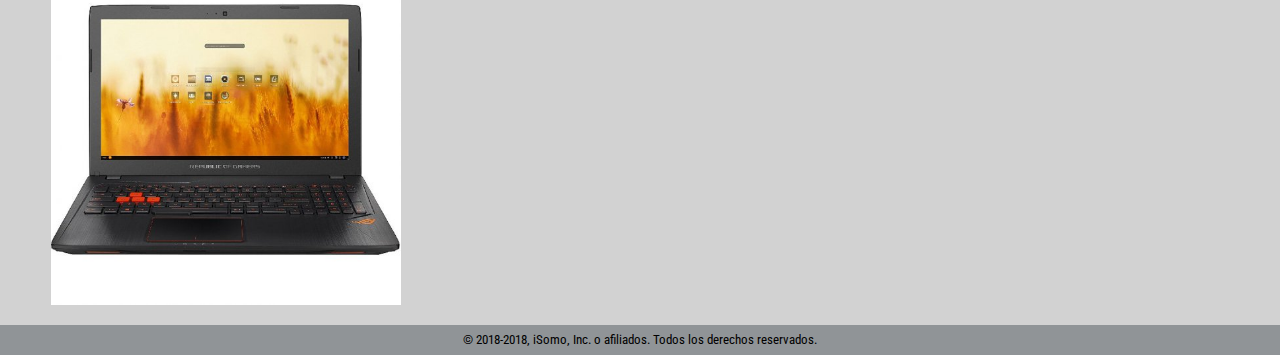
<file: portatiles.html>
<!DOCTYPE html>
<html lang="es">
<head>
	<title>iSomo </title>
	<meta charset="utf-8"> <!--Aqui se definen los tipos de caracteres que se van a poder usar y como va a estar codificada la pagina --> 
	<meta name="viewport" content="width=device-width, user-escalable=no, initial-scale=1, maximun-scale=1, minimun-escale=1">
	<link rel="stylesheet" href="css/estilosportatiles.css">	<!--Se esta linkeando la pagina de estilos de css, que sera la que dara apariencia a nuestra pagina -->
	<link rel="icon" href="imagenes/isomo.ico">
</head>


<body>
	<header>
		<div id="contenedor">
			<h1><img src="imagenes/logo.png"><a href="index.html">iSomo</a></h1>
			<input type="checkbox" id="bar-menu">
			<label for="bar-menu"><img src="imagenes/menu.png"> </label>
			<nav id="list_menu">
				<ul>
					<li><a href="index.html">Inicio</a></li>
					<li><a href="">Componentes</a>
						<ul class="sub_menu1">
							<li><a href=placas_base.html>Placas base</a></li>
							<li><a href="tarjetas_graficas.html">Tarjetas Graficas</a></li>
							<li><a href="procesadores.html">Procesadores</a></li>
							<li><a href="memorias_ram.html">Memorias RAM</a></li>
							<li><a href="almacenamiento.html">Almacenamiento</a></li>
							<li><a href="refrigeracion.html">Refrigeracion</a></li>
							<li><a href="fuentes_alimentacion.html">Fuentes de alimentacion</a></li>
							<li><a href="cajas.html">Cajas</a></li>		
						</ul>
					</li>
					<li><a href="" class="active">Ordenadores</a>
						<ul class="sub_menu2">
							<li><a href="portatiles.html">Portatiles</a></li>
							<li><a href="sobremesa.html">Sobremesa</a></li>
						</ul>
					</li>
					<li><a href="formulario.html" class="foro">Contacto</a></li>
				</ul>
			</nav>
		</div>
	</header>

	<main id="portatiles">

		<section id="foto">
			<img src="imagenes/op1.jpg">
			<div class="info">
				<h2>HP Notebook 15-DA0121NS</h2>
				<ul>
					<li>Procesador: Intel celeron (1,1 - 2,6 GHz).</li>
					<li>Memoria RAM: 8GB.</li>
					<li>Almacenamiento: SSD M.2 de 256GB.</li>
					<li>Controlador Grafico: Intel.</li>
					<li>Bateria: 3 celdas 41Wh.</li>
					<li>Sistema operativo: Windows 10 Home.</li>
				</ul>
				<p>394,59€</p>
			</div>
		</section>

		<section id="foto">
			<img src="imagenes/op2.jpg">
			<div class="info">
				<h2>Acer Aspire 3 A315-51-3834</h2>
				<ul>
					<li>Procesador: Intel i3-7020U (2,3GHz).</li>
					<li>Memoria RAM: 8GB.</li>
					<li>Almacenamiento: 1TB HDD.</li>
					<li>Controlador Grafico: Intel Graphics.</li>
					<li>Bateria: 2 celdas ion de litio.</li>
					<li>Sistema operativo: Windows 10 Home.</li>
				</ul>
				<p>427,24€</p>
			</div>
		</section>

		<section id="foto">
			<img src="imagenes/op3.jpg">
			<div class="info">
				<h2>HP Notebook 15-DB0015NS</h2>
				<ul>
					<li>Procesador: AMD A9-9425 (3,1GHz).</li>
					<li>Memoria RAM: 2x4GB.</li>
					<li>Almacenamiento: 1TB HDD.</li>
					<li>Controlador Grafico: Intregado AMD Radeon R5.</li>
					<li>Bateria: 3 celdas ion de litio 41Wh.</li>
					<li>Sistema operativo: Windows 10 Home.</li>
				</ul>
				<p>435,59€</p>
			</div>
		</section>

		<section id="foto">
			<img src="imagenes/op4.jpg">
			<div class="info">
				<h2>Asus K540LA-XX1341T</h2>
				<ul>
					<li>Procesador: Intel i3-5005U(2GHz).</li>
					<li>Memoria RAM: 8GB.</li>
					<li>Almacenamiento: 128GB SSD + 1TB HDD.</li>
					<li>Controlador Grafico: Intel Graphics.</li>
					<li>Bateria: 3 celdas ion de litio 33Wh.</li>
					<li>Sistema operativo: Windows 10 Original.</li>
				</ul>
				<p>479,89€</p>
			</div>
		</section>

		<section id="foto">
			<img src="imagenes/op5.jpg">
			<div class="info">
				<h2>Lenovo Yoga 510-14IKB</h2>
				<ul>
					<li>Procesador: Intel i3-7100U(2GHz).</li>
					<li>Memoria RAM: 4GB.</li>
					<li>Almacenamiento: 128GB SSD.</li>
					<li>Controlador Grafico: Intel HD 620.</li>
					<li>Bateria: 2 celdas ion de litio 35Wh.</li>
					<li>Sistema operativo: Windows 10 Home.</li>
				</ul>
				<p>635,59€</p>
			</div>
		</section>

		<section id="foto">
			<img src="imagenes/op6.jpg">
			<div class="info">
				<h2>Acer Nitro 5 AN515-31-59RD</h2>
				<ul>
					<li>Procesador: Intel i5-8250U(1,6-3,4GHz).</li>
					<li>Memoria RAM: 8GB.</li>
					<li>Almacenamiento: 1TB HDD.</li>
					<li>Controlador Grafico: Nvidia MX150, 2GB.</li>
					<li>Bateria: 4 celdas ion de litio.</li>
					<li>Sistema operativo: Windows 10 Home.</li>
				</ul>
				<p>638,49€</p>
			</div>
		</section>

		<section id="foto">
			<img src="imagenes/op7.jpg">
			<div class="info">
				<h2>HP OMEN 15-CE082NS</h2>
				<ul>
					<li>Procesador: Intel i5-7300HQ(2,5-3,5GHz).</li>
					<li>Memoria RAM: 8GB.</li>
					<li>Almacenamiento: 1TB HDD.</li>
					<li>Controlador Grafico: Nvidia GTX1060, 6GB.</li>
					<li>Bateria: 4 celdas ion de litio 70Wh.</li>
					<li>Sistema operativo: FreeDos 2.0.</li>
				</ul>
				<p>755,99€</p>
			</div>
		</section>

		<section id="foto">
			<img src="imagenes/op8.jpg">
			<div class="info">
				<h2>Asus GL503VD-FY261T</h2>
				<ul>
					<li>Procesador: Intel i5-7300HQ(2,5-3,5GHz).</li>
					<li>Memoria RAM: 8GB.</li>
					<li>Almacenamiento: 1TB HDD + 8GB SDD.</li>
					<li>Controlador Grafico: Nvidia GTX1050, 4GB.</li>
					<li>Bateria: 4 celdas ion de litio 64Wh.</li>
					<li>Sistema operativo: Windows 10 Original.</li>
				</ul>
				<p>823,19€</p>
			</div>
		</section>

		<section id="foto">
			<img src="imagenes/op9.jpg">
			<div class="info">
				<h2>Asus Rog Strix GL553VD-DM470</h2>
				<ul>
					<li>Procesador: Intel i5-7300HQ(2,5-3,5GHz).</li>
					<li>Memoria RAM: 4GB.</li>
					<li>Almacenamiento: 1TB HDD.</li>
					<li>Controlador Grafico: Nvidia GTX1050, 4GB.</li>
					<li>Bateria: 4 celdas ion de litio 48Wh.</li>
					<li>Sistema operativo: FreeDos.</li>
				</ul>
				<p>849€</p>
			</div>
		</section>

	</main>

<footer>
		<section>© 2018-2018, iSomo, Inc. o afiliados. Todos los derechos reservados.</section>
	</footer>
</body>
</html>
</file>
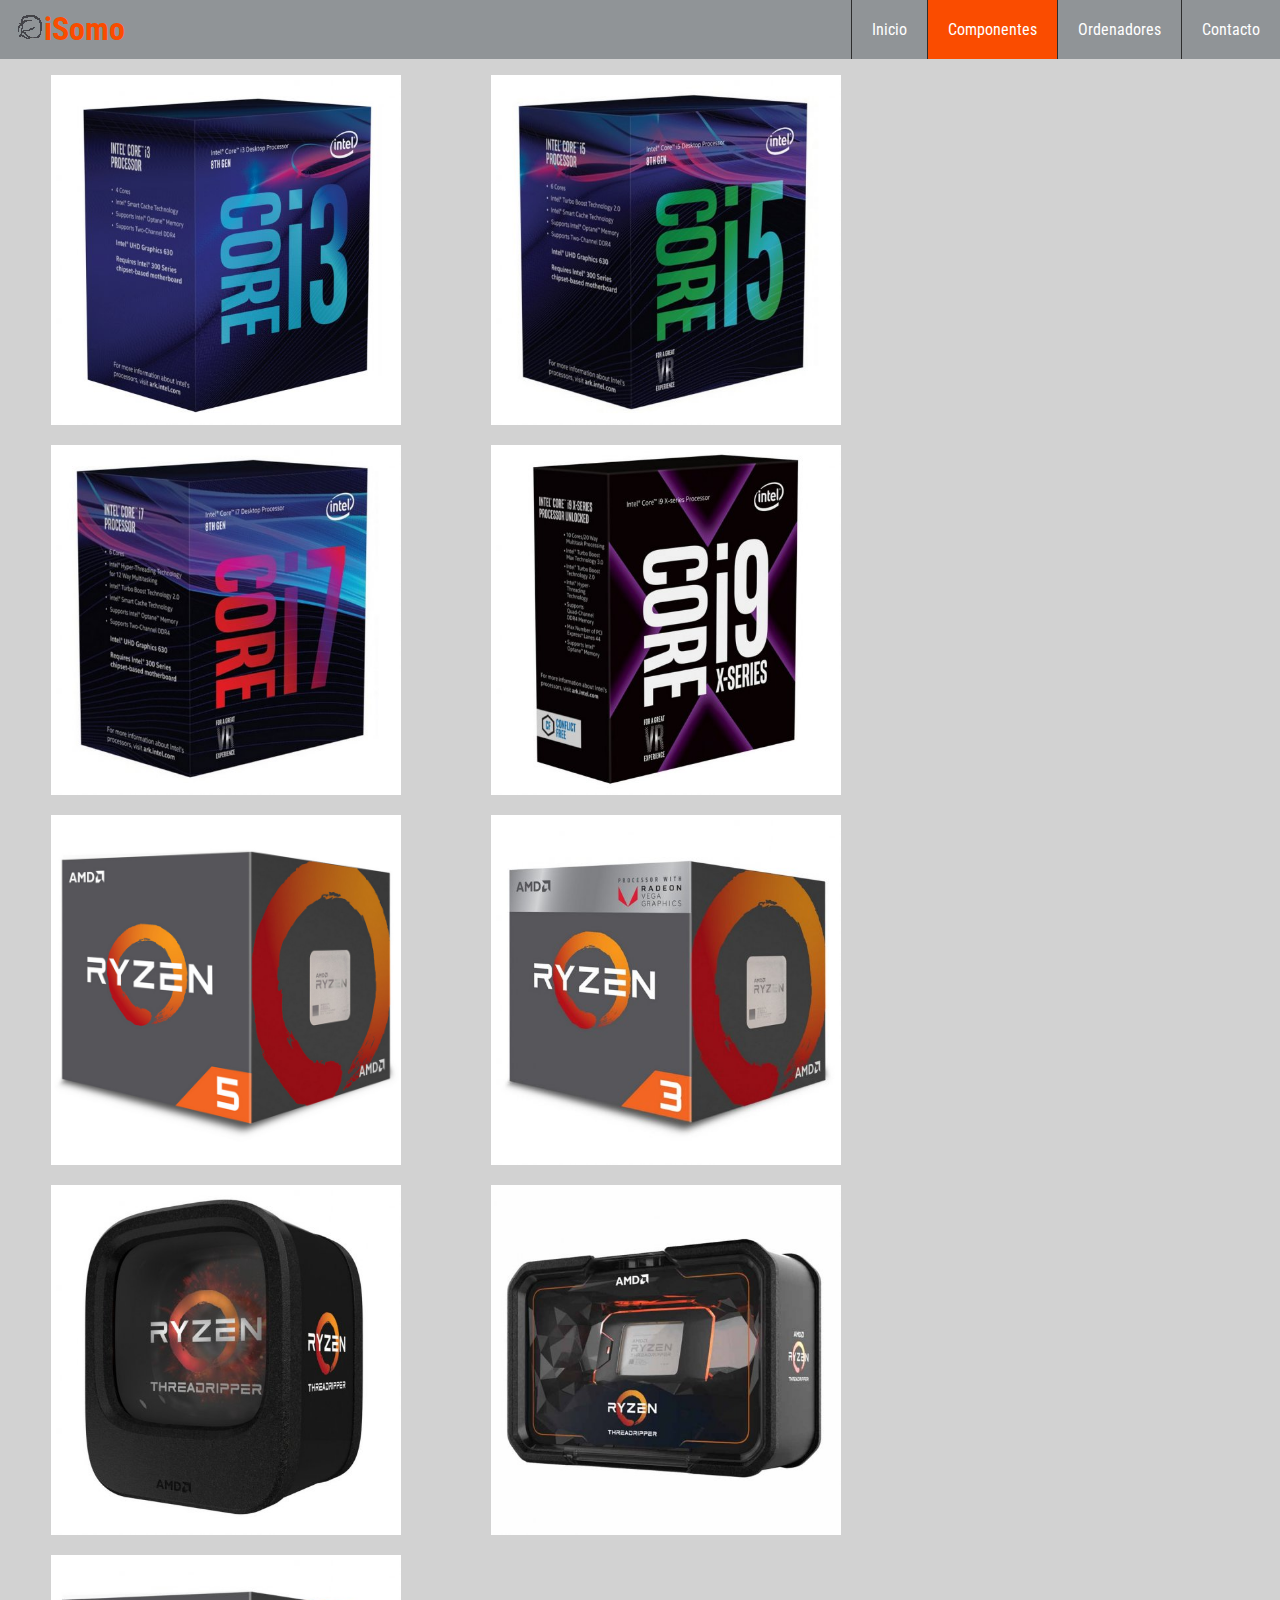
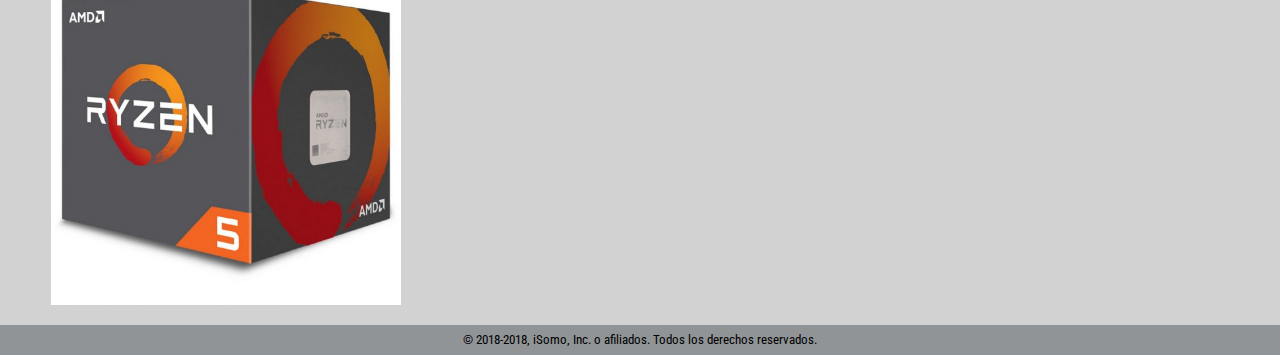
<file: procesadores.html>
<!DOCTYPE html>
<html lang="es">
<head>
	<title>iSomo </title>
	<meta charset="utf-8"> <!--Aqui se definen los tipos de caracteres que se van a poder usar y como va a estar codificada la pagina --> 
	<meta name="viewport" content="width=device-width, user-escalable=no, initial-scale=1, maximun-scale=1, minimun-escale=1">
	<link rel="stylesheet" href="css/estilosprocesadores.css">	<!--Se esta linkeando la pagina de estilos de css, que sera la que dara apariencia a nuestra pagina -->
	<link rel="icon" href="imagenes/isomo.ico">
</head>


<body>
	<header>
		<div id="contenedor">
			<h1><img src="imagenes/logo.png"><a href="index.html">iSomo</a></h1>
			<input type="checkbox" id="bar-menu">
			<label for="bar-menu"><img src="imagenes/menu.png"> </label>
			<nav id="list_menu">
				<ul>
					<li><a href="index.html">Inicio</a></li>
					<li><a href="" class="active">Componentes</a>
						<ul class="sub_menu1">
							<li><a href="placas_base.html">Placas base</a></li>
							<li><a href="tarjetas_graficas.html">Tarjetas Graficas</a></li>
							<li><a href="procesadores.html">Procesadores</a></li>
							<li><a href="memorias_ram.html">Memorias RAM</a></li>
							<li><a href="almacenamiento.html">Almacenamiento</a></li>
							<li><a href="refrigeracion.html">Refrigeracion</a></li>
							<li><a href="fuentes_alimentacion.html">Fuentes de alimentacion</a></li>
							<li><a href="cajas.html">Cajas</a></li>	
						</ul>
					</li>
					<li><a href="">Ordenadores</a>
						<ul class="sub_menu2">
							<li><a href="portatiles.html">Portatiles</a></li>
							<li><a href="sobremesa.html">Sobremesa</a></li>
						</ul>
					</li>
					<li><a href="formulario.html" class="foro">Contacto</a></li>
				</ul>
			</nav>
		</div>
	</header>

		<main id="procesadores">

		<section id="foto">
			<img src="imagenes/p1.jpg">
			<div class="info">
				<h2>Procesador Intel Core i3-8300</h2>
				<ul>
					<li>Generacion: 8ª generacion.</li>
					<li>Frecuencia procesador: 3,7GHz.</li>
					<li>Numero de nucleos: 4 nucleos.</li>
					<li>Socket: LGA 1151.</li>
					<li>Cache: 8MB.</li>
				</ul>
				<p>189,90€</p>
			</div>
		</section>

		<section id="foto">
			<img src="imagenes/p2.jpg">
			<div class="info">
				<h2>Intel Core i5-8600K</h2>
				<ul>
					<li>Generacion: 8ª generacion.</li>
					<li>Frecuencia procesador: 3,6GHz/4,3GHz.</li>
					<li>Numero de nucleos: 6 nucleos.</li>
					<li>Socket: LGA 1151.</li>
					<li>Cache: 9MB.</li>
				</ul>
				<p>299,90€</p>
			</div>
		</section>

		<section id="foto">
			<img src="imagenes/p3.jpg">
			<div class="info">
				<h2>Intel Core i7-8700K</h2>
				<ul>
					<li>Generacion: 8ª generacion.</li>
					<li>Frecuencia procesador: 3,7GHz.</li>
					<li>Numero de nucleos: 6 nucleos.</li>
					<li>Socket: LGA 1151.</li>
					<li>Cache: 12MB.</li>
				</ul>
				<p>459,90€</p>
			</div>
		</section>

		<section id="foto">
			<img src="imagenes/p4.jpg">
			<div class="info">
				<h2>Intel Core i9-7900X</h2>
				<ul>
					<li>Generacion: 7ª generacion.</li>
					<li>Frecuencia procesador: 3,7GHz.</li>
					<li>Numero de nucleos: 18 nucleos.</li>
					<li>Socket: 2066.</li>
					<li>Cache: 13,75MB.</li>
				</ul>
				<p>989,90€</p>
			</div>
		</section>

		<section id="foto">
			<img src="imagenes/p5.jpg">
			<div class="info">
				<h2>Procesador AMD Ryzen 5 2600</h2>
				<ul>
					<li>Socket: AM4.</li>
					<li>Frecuencia procesador: 3,9GHz.</li>
					<li>Numero de nucleos: 6 nucleos.</li>
					<li>Filamentos: 12.</li>
					<li>Cache: 19MB.</li>
				</ul>
				<p>184,90€</p>
			</div>
		</section>

		<section id="foto">
			<img src="imagenes/p6.jpg">
			<div class="info">
				<h2>AMD Ryzen 3 2200G</h2>
				<ul>
					<li>Socket: AM4.</li>
					<li>Frecuencia procesador: 3,5GHz.</li>
					<li>Numero de nucleos: 4 nucleos.</li>
					<li>Filamentos: 4.</li>
					<li>Cache: 4MB.</li>
				</ul>
				<p>109,90€</p>
			</div>
		</section>

		<section id="foto">
			<img src="imagenes/p7.jpg">
			<div class="info">
				<h2>AMD Ryzen Threadripper 1920X </h2>
				<ul>
					<li>Socket: TR4.</li>
					<li>Frecuencia procesador: 3,5GHz.</li>
					<li>Numero de nucleos: 12 nucleos.</li>
					<li>Filamentos: 24.</li>
					<li>Cache: 39,5MB.</li>
				</ul>
				<p>429,90€</p>
			</div>
		</section>

		<section id="foto">
			<img src="imagenes/p8.jpg">
			<div class="info">
				<h2>AMD Ryzen Threadripper 2970WX</h2>
				<ul>
					<li>Socket: TR4.</li>
					<li>Frecuencia procesador: 3GHz.</li>
					<li>Numero de nucleos: 24 nucleos.</li>
					<li>Filamentos: 48</li>
					<li>Cache: 78,25MB.</li>
				</ul>
				<p>1328,90€</p>
			</div>
		</section>

		<section id="foto">
			<img src="imagenes/p9.jpg">
			<div class="info">
				<h2>AMD Ryzen 5 1400</h2>
				<ul>
					<li>Socket: AM4.</li>
					<li>Frecuencia procesador: 3,2GHz.</li>
					<li>Numero de nucleos: 4 nucleos.</li>
					<li>Filamentos: 8</li>
					<li>Cache: 8MB.</li>
				</ul>
				<p>129,90€</p>
			</div>
		</section>

	</main>

<footer>
		<section>© 2018-2018, iSomo, Inc. o afiliados. Todos los derechos reservados.</section>
	</footer>
</body>
</html>
</file>
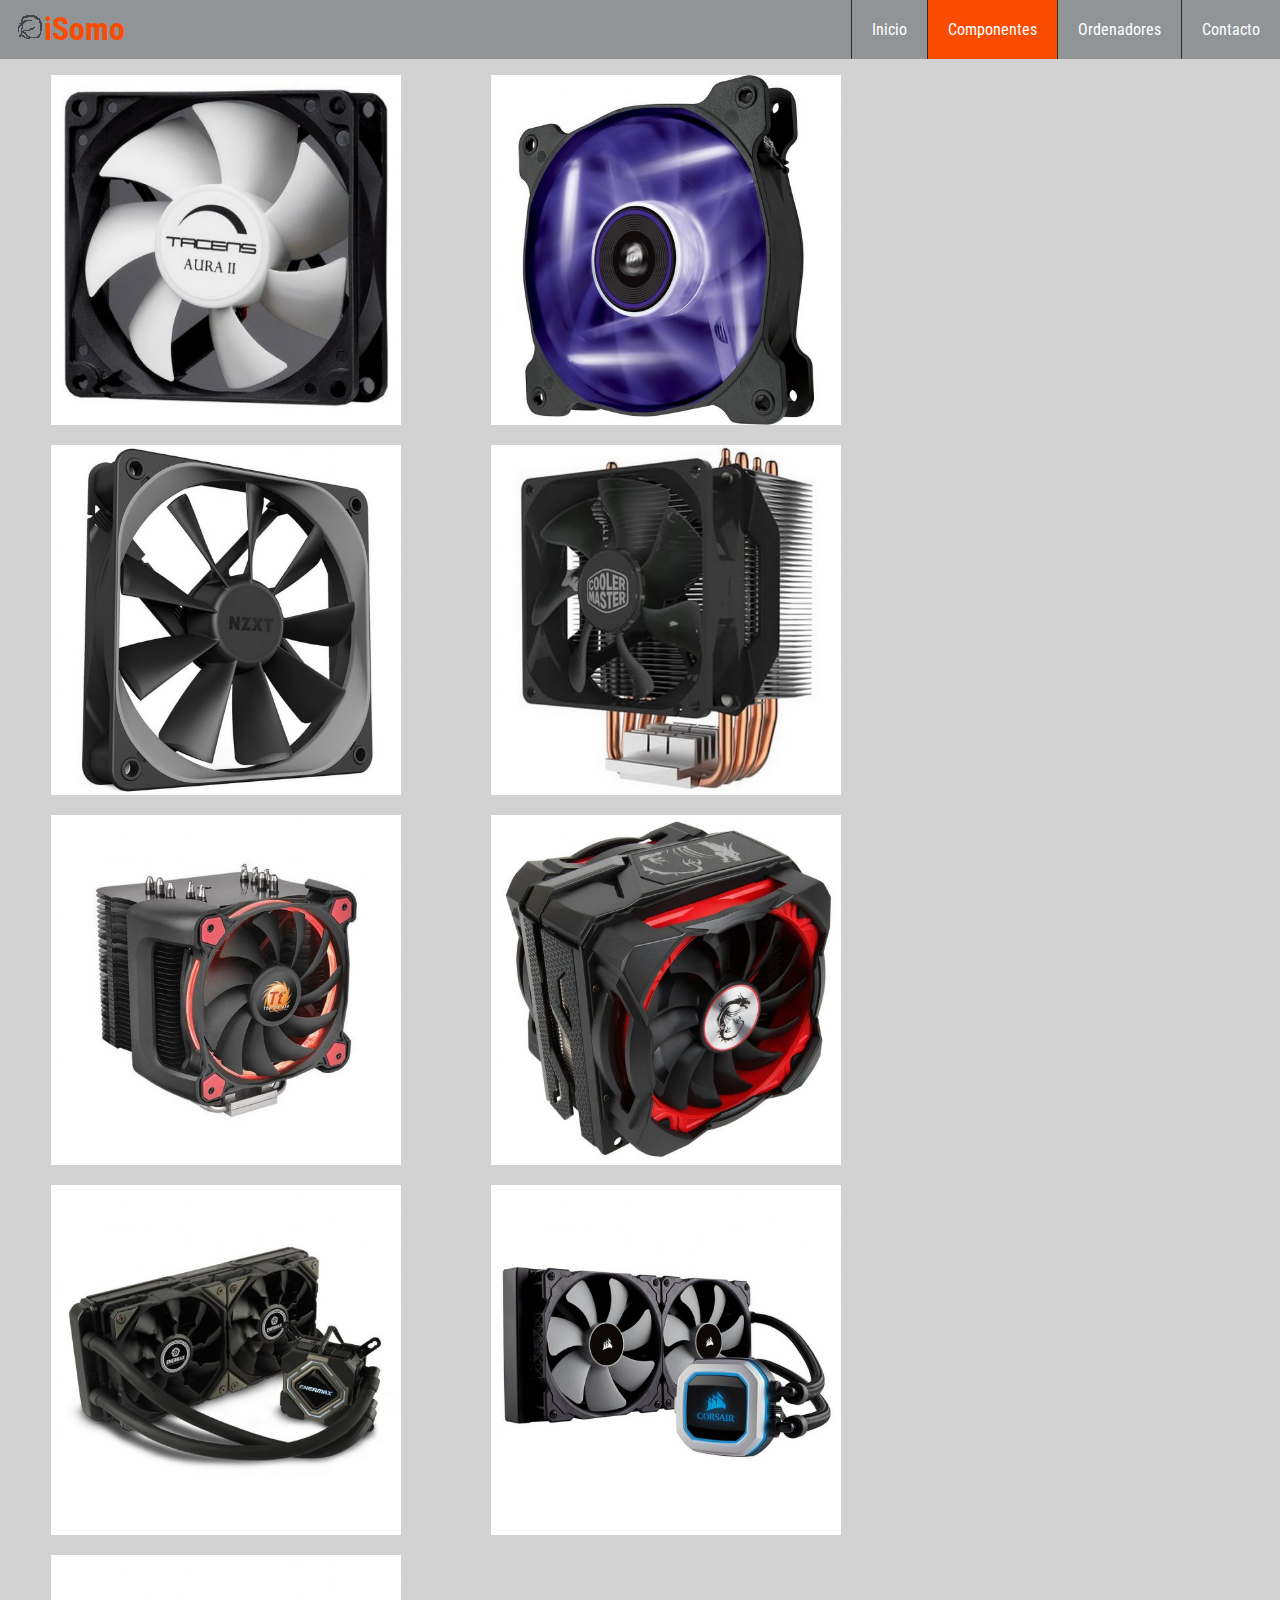
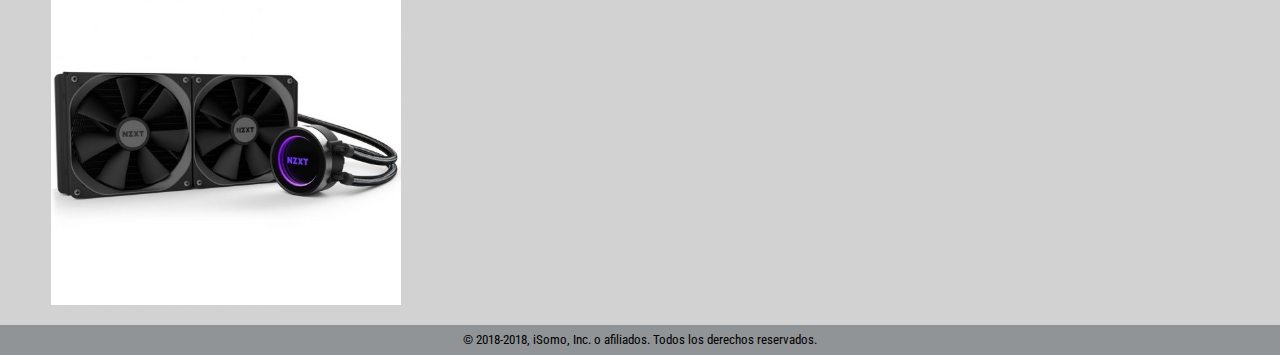
<file: refrigeracion.html>
<!DOCTYPE html>
<html lang="es">
<head>
	<title>iSomo </title>
	<meta charset="utf-8"> <!--Aqui se definen los tipos de caracteres que se van a poder usar y como va a estar codificada la pagina --> 
	<meta name="viewport" content="width=device-width, user-escalable=no, initial-scale=1, maximun-scale=1, minimun-escale=1">
	<link rel="stylesheet" href="css/estilosrefrigeracion.css">	<!--Se esta linkeando la pagina de estilos de css, que sera la que dara apariencia a nuestra pagina -->
	<link rel="icon" href="imagenes/isomo.ico">
</head>


<body>
	<header>
		<div id="contenedor">
			<h1><img src="imagenes/logo.png"><a href="index.html">iSomo</a></h1>
			<input type="checkbox" id="bar-menu">
			<label for="bar-menu"><img src="imagenes/menu.png"> </label>
			<nav id="list_menu">
				<ul>
					<li><a href="index.html">Inicio</a></li>
					<li><a href="" class="active">Componentes</a>
						<ul class="sub_menu1">
							<li><a href=placas_base.html>Placas base</a></li>
							<li><a href="tarjetas_graficas.html">Tarjetas Graficas</a></li>
							<li><a href="procesadores.html">Procesadores</a></li>
							<li><a href="memorias_ram.html">Memorias RAM</a></li>
							<li><a href="almacenamiento.html">Almacenamiento</a></li>
							<li><a href="refrigeracion.html">Refrigeracion</a></li>
							<li><a href="fuentes_alimentacion.html">Fuentes de alimentacion</a></li>
							<li><a href="cajas.html">Cajas</a></li>	
						</ul>
					</li>
					<li><a href="">Ordenadores</a>
						<ul class="sub_menu2">
							<li><a href="portatiles.html">Portatiles</a></li>
							<li><a href="sobremesa.html">Sobremesa</a></li>
						</ul>
					</li>
					<li><a href="formulario.html" class="foro">Contacto</a></li>
				</ul>
			</nav>
		</div>
	</header>

		<main id="refrigeracion">

		<section id="foto">
			<img src="imagenes/r1.jpg">
			<div class="info">
				<h2>Tacens Aura II</h2>
				<ul>
					<li>Medidas: 90x90mm.</li>
					<li>Velocidad: 1500RPM.</li>
					<li>Caudal de aire: 33CFM.</li>
					<li>Ruido: 12dB.</li>
				</ul>
				<p>10,75€</p>
			</div>
		</section>

		<section id="foto">
			<img src="imagenes/r2.jpg">
			<div class="info">
				<h2>Corsair Air SP120 LED Violeta</h2>
				<ul>
					<li>Medidad: 120x120mm.</li>
					<li>Velocidad max: 1650RPM.</li>
					<li>Caudal de aire: 57,20CFM.</li>
					<li>Ruido: 26,4dB.</li>
				</ul>
				<p>11,99€</p>
			</div>
		</section>

		<section id="foto">
			<img src="imagenes/r3.jpg">
			<div class="info">
				<h2>NZXT Aer F Ventilador</h2>
				<ul>
					<li>Medidas: 120x120mm.</li>
					<li>Conexion: 4 pines.</li>
					<li>Velocidad max: 1500RPM.</li>
					<li>Caudal de aire: 103,43CFM.</li>
				</ul>
				<p>15,30€</p>
			</div>
		</section>

		<section id="foto">
			<img src="imagenes/r4.jpg">
			<div class="info">
				<h2>Cooler Master Hyper H412R</h2>
				<ul>
					<li>Medidas: 102x83,4x136mm</li>
					<li>Conexion: 4 pines.</li>
					<li>Ruido: 29,4dB.</li>
					<li>Compatibilidad: Intel y AMD.</li>
				</ul>
				<p>25,99€</p>
			</div>
		</section>

		<section id="foto">
			<img src="imagenes/r5.jpg">
			<div class="info">
				<h2>Thermaltake Riing Silent 12 Pro CPU Cooler Rojo</h2>
				<ul>
					<li>Medidas: 140x102x160mm.</li>
					<li>Conexion: 4 pines.</li>
					<li>Ruido: 12dB.</li>
					<li>Compatibilidad: Intel.</li>
				</ul>
				<p>51,95€</p>
			</div>
		</section>

		<section id="foto">
			<img src="imagenes/r6.jpg">
			<div class="info">
				<h2>MSI Core Frozr XL Ventilador CPU</h2>
				<ul>
					<li>Medidas: 150,4x170x129mm.</li>
					<li>Conexion: 4 pines.</li>
					<li>Ruido: 17,2 - 33,6 dB.</li>
					<li>Compatibilidad: Intel y AMD.</li>
				</ul>
				<p>109,99€</p>
			</div>
		</section>

		<section id="foto">
			<img src="imagenes/r7.jpg">
			<div class="info">
				<h2>Enermax Liqmax II 240</h2>
				<ul>
					<li>Placa de contacto de cobre.</li>
					<li>Ventiladores: 2x120mm.</li>
					<li>Ruido: 16 - 35 dB.</li>
					<li>Compatibilidad: Intel y AMD.</li>
				</ul>
				<p>74,99€</p>
			</div>
		</section>

		<section id="foto">
			<img src="imagenes/r8.jpg">
			<div class="info">
				<h2>Corsair Hydro Series H115i Pro</h2>
				<ul>
					<li>Iluminacion RGB dinamica.</li>
					<li>Levitacion magnetica para la reduccion de ruido.</li>
					<li>Instalacion sencilla sin herramientas.</li>
					<li>Compatibilidad: Intel y AMD.</li>
				</ul>
				<p>129,99€</p>
			</div>
		</section>

		<section id="foto">
			<img src="imagenes/r9.jpg">
			<div class="info">
				<h2>NZXT Kraken X62</h2>
				<ul>
					<li>Medidas: 315x143x30mm.</li>
					<li>Materiales de alta calidad.</li>
					<li>Velocidad del ventilador: 500 - 1.800RPM.</li>
					<li>Compatibilidad: Intel y AMD.</li>
				</ul>
				<p>157,99€</p>
			</div>
		</section>

	</main>

	<footer>
		<section>© 2018-2018, iSomo, Inc. o afiliados. Todos los derechos reservados.</section>
	</footer>
</body>
</html>
</file>
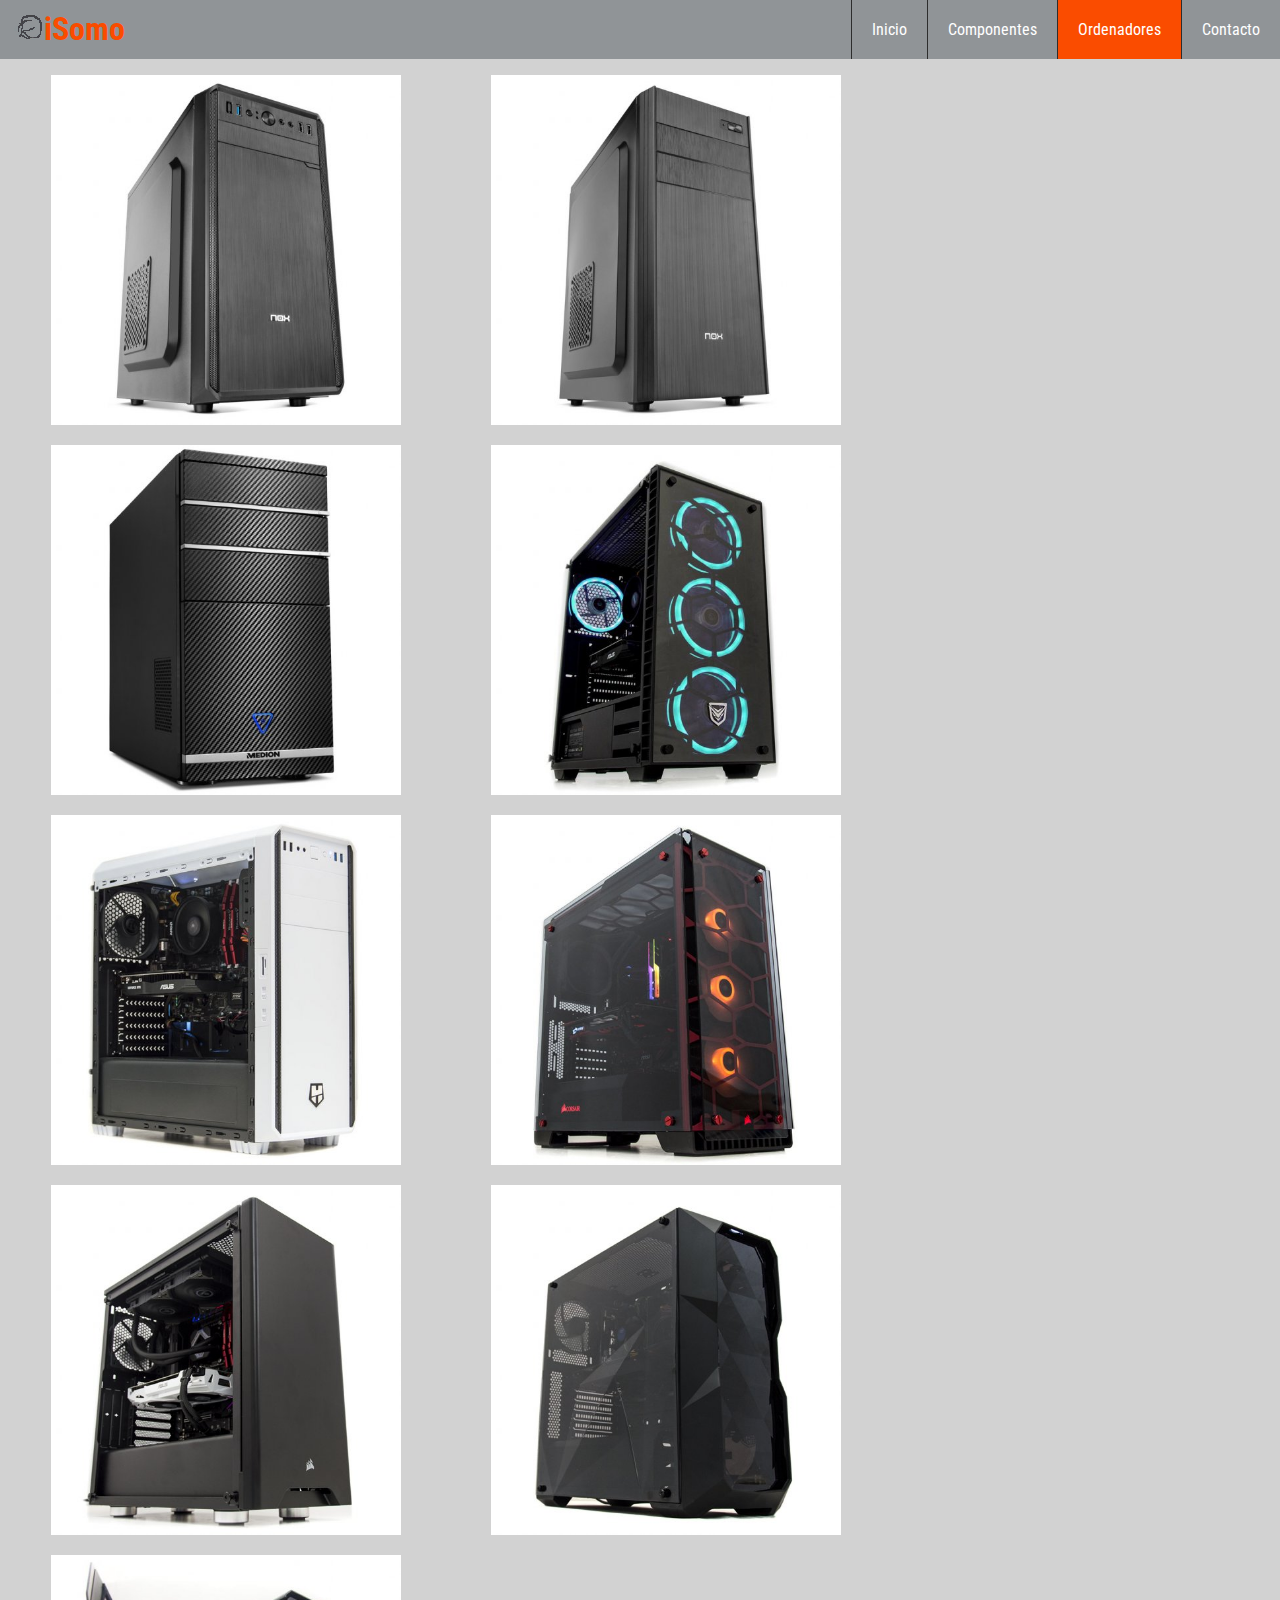
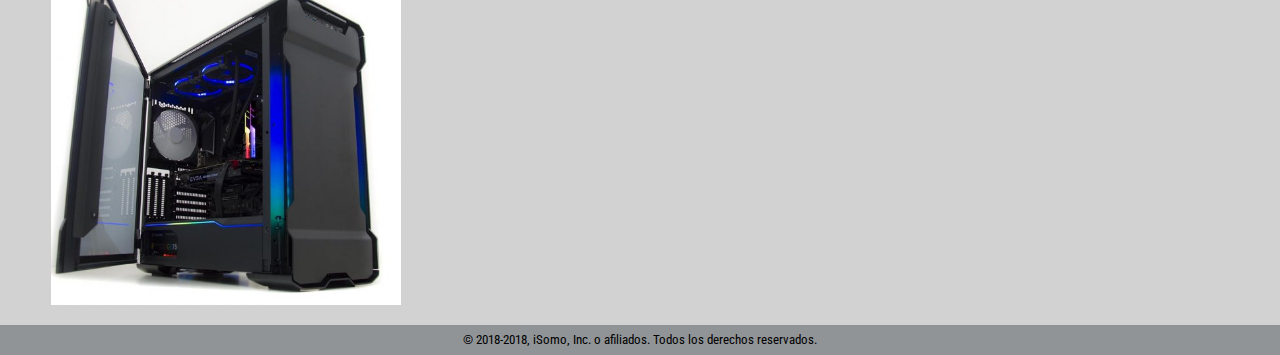
<file: sobremesa.html>
<!DOCTYPE html>
<html lang="es">
<head>
	<title>iSomo </title>
	<meta charset="utf-8"> <!--Aqui se definen los tipos de caracteres que se van a poder usar y como va a estar codificada la pagina --> 
	<meta name="viewport" content="width=device-width, user-escalable=no, initial-scale=1, maximun-scale=1, minimun-escale=1">
	<link rel="stylesheet" href="css/estilossobremesa.css">	<!--Se esta linkeando la pagina de estilos de css, que sera la que dara apariencia a nuestra pagina -->
	<link rel="icon" href="imagenes/isomo.ico">
</head>


<body>
	<header>
		<div id="contenedor">
			<h1><img src="imagenes/logo.png"><a href="index.html">iSomo</a></h1>
			<input type="checkbox" id="bar-menu">
			<label for="bar-menu"><img src="imagenes/menu.png"> </label>
			<nav id="list_menu">
				<ul>
					<li><a href="index.html">Inicio</a></li>
					<li><a href="">Componentes</a>
						<ul class="sub_menu1">
							<li><a href=placas_base.html>Placas base</a></li>
							<li><a href="tarjetas_graficas.html">Tarjetas Graficas</a></li>
							<li><a href="procesadores.html">Procesadores</a></li>
							<li><a href="memorias_ram.html">Memorias RAM</a></li>
							<li><a href="almacenamiento.html">Almacenamiento</a></li>
							<li><a href="refrigeracion.html">Refrigeracion</a></li>
							<li><a href="fuentes_alimentacion.html">Fuentes de alimentacion</a></li>
							<li><a href="cajas.html">Cajas</a></li>		
						</ul>
					</li>
					<li><a href="" class="active">Ordenadores</a>
						<ul class="sub_menu2">
							<li><a href="portatiles.html">Portatiles</a></li>
							<li><a href="sobremesa.html">Sobremesa</a></li>
						</ul>
					</li>
					<li><a href="formulario.html" class="foro">Contacto</a></li>
				</ul>
			</nav>
		</div>
	</header>


	<main id="sobremesa">

		<section id="foto">
			<img src="imagenes/s1.jpg">
			<div class="info">
				<h2>Basic Home Pro</h2>
				<ul>
					<li>Procesador: Intel i3-7100 (3,9GHz).</li>
					<li>Memoria RAM: 4GB.</li>
					<li>Almacenamiento: 1TB HDD.</li>
					<li>Controlador Grafico: No incluida.</li>
					<li>Placa Base: Asus H110M-D.</li>
					<li>Sistema operativo: FreeDos.</li>
				</ul>
				<p>349,48€</p>
			</div>
		</section>

		<section id="foto">
			<img src="imagenes/s2.jpg">
			<div class="info">
				<h2>Basic Elite Essential</h2>
				<ul>
					<li>Procesador: AMD Ryzen R5 (3,6GHz).</li>
					<li>Memoria RAM: 4GB.</li>
					<li>Almacenamiento: 1TB HDD + 240GB SSD.</li>
					<li>Controlador Grafico:RX Vega 11.</li>
					<li>Placa Base: Asus PRIME B450M-A.</li>
					<li>Sistema operativo: FreeDos.</li>
				</ul>
				<p>450,48€</p>
			</div>
		</section>

		<section id="foto">
			<img src="imagenes/s3.jpg">
			<div class="info">
				<h2>Medion Akoya P5236F</h2>
				<ul>
					<li>Procesador: Intel i5-6400 (2,7GHz).</li>
					<li>Memoria RAM: 8GB.</li>
					<li>Almacenamiento: 1TB HDD.</li>
					<li>Controlador Grafico: Nvidia GTX 750.</li>
					<li>Sistema operativo: Windows 10 Home.</li>
				</ul>
				<p>599€</p>
			</div>
		</section>

		<section id="foto">
			<img src="imagenes/s4.jpg">
			<div class="info">
				<h2>Bronze</h2>
				<ul>
					<li>Procesador: AMD Ryzen 5 1500X (3.5GHz).</li>
					<li>Memoria RAM: 8GB.</li>
					<li>Almacenamiento: 1TB HDD.</li>
					<li>Placa Base: MSI B350 Gaming Plus.</li>
					<li>Controlador Grafico: Nvidia GTX 1050Ti OC.</li>
					<li>Sistema operativo: FreeDos.</li>
				</ul>
				<p>701,65€</p>
			</div>
		</section>

		<section id="foto">
			<img src="imagenes/s5.jpg">
			<div class="info">
				<h2>Silver</h2>
				<ul>
					<li>Procesador: AMD Ryzen 5 2600 (3.9GHz).</li>
					<li>Memoria RAM: 2x8GB.</li>
					<li>Almacenamiento: 1TB HDD + 120GB SSD.</li>
					<li>Placa Base: MSI B350M Bazooka.</li>
					<li>Controlador Grafico: Nvidia GTX 1050Ti.</li>
					<li>Sistema operativo: FreeDos.</li>
				</ul>
				<p>879,65€</p>
			</div>
		</section>

		<section id="foto">
			<img src="imagenes/s6.jpg">
			<div class="info">
				<h2>Gold</h2>
				<ul>
					<li>Procesador: AMD Ryzen 7 2700X.</li>
					<li>Memoria RAM: 2x8GB.</li>
					<li>Almacenamiento: 2TB HDD + 240GB SSD.</li>
					<li>Placa Base: MSI X470 Gaming Plus.</li>
					<li>Controlador Grafico: Nvidia GTX 1070 Ti.</li>
					<li>Sistema operativo: FreeDos.</li>
				</ul>
				<p>1669,65€</p>
			</div>
		</section>

		<section id="foto">
			<img src="imagenes/s7.jpg">
			<div class="info">
				<h2>WorkStation III</h2>
				<ul>
					<li>Procesador: Intel i7-7800X (3,5GHz).</li>
					<li>Memoria RAM: 4x8GB.</li>
					<li>Almacenamiento: 2TB HDD + 500GB SSD M.2</li>
					<li>Placa Base: MSI X299 SLI Plus.</li>
					<li>Controlador Grafico: Nvidia GTX 1060.</li>
					<li>Sistema operativo: FreeDos.</li>
				</ul>
				<p>1897,15€</p>
			</div>
		</section>

		<section id="foto">
			<img src="imagenes/s8.jpg">
			<div class="info">
				<h2>Bronze Ultimate</h2>
				<ul>
					<li>Procesador: Intel i5-8400.</li>
					<li>Memoria RAM: 8GB.</li>
					<li>Almacenamiento: 1TB HDD.</li>
					<li>Placa Base: Gigabyte GA-B360M DS3H.</li>
					<li>Controlador Grafico: Nvidia GTX 1060.</li>
					<li>Sistema operativo: FreeDos.</li>
				</ul>
				<p>962,08€</p>
			</div>
		</section>

		<section id="foto">
			<img src="imagenes/s9.jpg">
			<div class="info">
				<h2>Platinum GTX</h2>
				<ul>
					<li>Procesador: Intel i7-8700K (3,7GHz).</li>
					<li>Memoria RAM: 2x8GB.</li>
					<li>Almacenamiento: 2TB HDD + 500GB SSD.</li>
					<li>Placa Base: Asus Rog Strix Z390-F Gaming.</li>
					<li>Controlador Grafico: Nvidia GTX 1070 Ti.</li>
					<li>Sistema operativo: FreeDos.</li>
				</ul>
				<p>2351,78€</p>
			</div>
		</section>

	</main>

<footer>
		<section>© 2018-2018, iSomo, Inc. o afiliados. Todos los derechos reservados.</section>
	</footer>
</body>
</html>
</file>
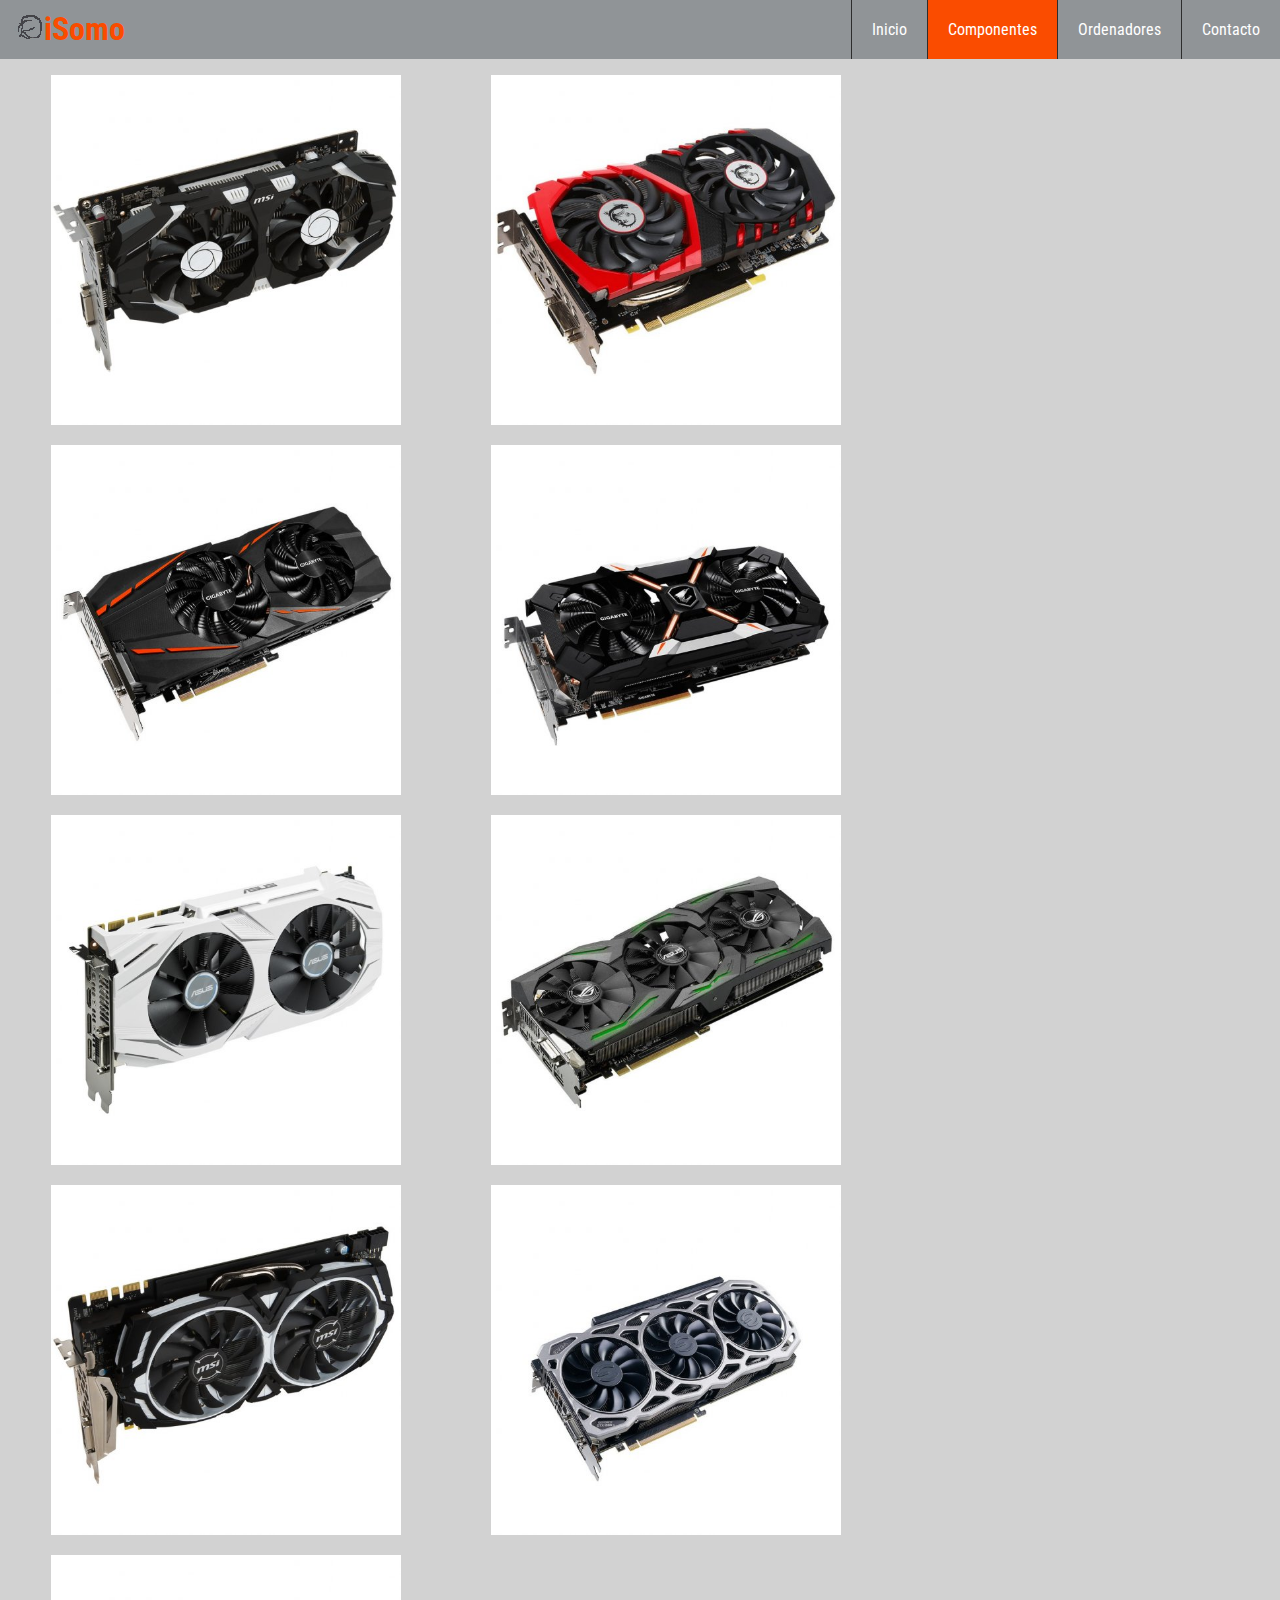
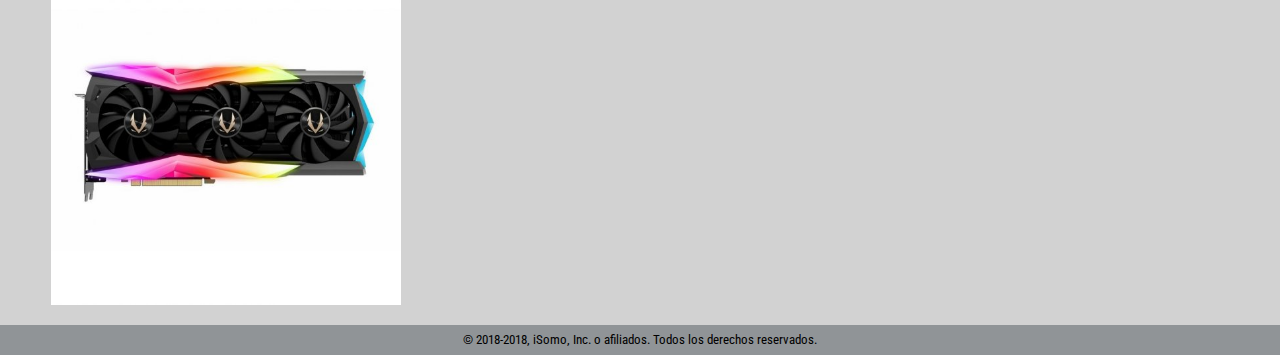
<file: tarjetas_graficas.html>
<!DOCTYPE html>
<html lang="es">
<head>
	<title>iSomo </title>
	<meta charset="utf-8"> <!--Aqui se definen los tipos de caracteres que se van a poder usar y como va a estar codificada la pagina --> 
	<meta name="viewport" content="width=device-width, user-escalable=no, initial-scale=1, maximun-scale=1, minimun-escale=1">
	<link rel="stylesheet" href="css/estilosgrafica.css">	<!--Se esta linkeando la pagina de estilos de css, que sera la que dara apariencia a nuestra pagina -->
	<link rel="icon" href="imagenes/isomo.ico">
</head>


<body>
	<header>
		<div id="contenedor">
			<h1><img src="imagenes/logo.png"><a href="index.html">iSomo</a></h1>
			<input type="checkbox" id="bar-menu">
			<label for="bar-menu"><img src="imagenes/menu.png"> </label>
			<nav id="list_menu">
				<ul>
					<li><a href="index.html">Inicio</a></li>
					<li><a href="" class="active">Componentes</a>
						<ul class="sub_menu1">
							<li><a href="placas_base.html">Placas base</a></li>
							<li><a href="tarjetas_graficas.html">Tarjetas Graficas</a></li>
							<li><a href="procesadores.html">Procesadores</a></li>
							<li><a href="memorias_ram.html">Memorias RAM</a></li>
							<li><a href="almacenamiento.html">Almacenamiento</a></li>
							<li><a href="refrigeracion.html">Refrigeracion</a></li>
							<li><a href="fuentes_alimentacion.html">Fuentes de alimentacion</a></li>
							<li><a href="cajas.html">Cajas</a></li>	
						</ul>
					</li>
					<li><a href="">Ordenadores</a>
						<ul class="sub_menu2">
							<li><a href="portatiles.html">Portatiles</a></li>
							<li><a href="sobremesa.html">Sobremesa</a></li>
						</ul>
					</li>
					<li><a href="formulario.html" class="foro">Contacto</a></li>
				</ul>
			</nav>
		</div>
	</header>

	<main id="graficas">

		<section id="foto">
			<img src="imagenes/tg1.jpg">
			<div class="info">
				<h2>MSI GeForce GTX 1050 2GT Dual Fan OC V1 2GB GDDR5</h2>
				<br>
				<ul>
					<li>Memoria: 2Gb.</li>
					<li>Tipo de memoria: GDDR5</li>
					<li>Velocidad de reloj del nucleo: 1518MHz/1404MHz.</li>
					<li>Velocidad de reloj de memoria: 7000 MHz.</li>
					<li>Refrigeracion: Dual Fan.</li>
				</ul>
				<p>132,89€</p>
			</div>
		</section>

		<section id="foto">
			<img src="imagenes/tg2.jpg">
			<div class="info">
				<h2>MSI GeForce GTX 1050 GAMING X</h2>
				<ul>
					<li>Memoria: 2GB.</li>
					<li>Tipo de memoria: GDDR5.</li>
					<li>Velocidad de reloj del nucleo: 1442MHz.</li>
					<li>Velocidad de reloj de memoria: 7108MHz.</li>
					<li>Refrigeracion: Torx 2.0</li>
				</ul>
				<p>149,89€</p>
			</div>
		</section>

		<section id="foto">
			<img src="imagenes/tg3.jpg">
			<div class="info">
				<h2>Gigabyte GeForce GTX 1060 G1 Gaming</h2>
				<ul>
					<li>Memoria: 3GB.</li>
					<li>Tipo de memoria: GDDR5.</li>
					<li>Velocidad de reloj del nucleo: 1847MHz/1620MHz.</li>
					<li>Velocidad de reloj de memoria: 8008MHz.</li>
					<li>Refrigeracion: Dual Fan.</li>
				</ul>
				<p>269,90€</p>
			</div>
		</section>

		<section id="foto">
			<img src="imagenes/tg4.jpg">
			<div class="info">
				<h2>Gigabyte Aorus Geforce GTX 1060 Xtreme Edition</h2>
				<ul>
					<li>Memoria: 6GB.</li>
					<li>Tipo de memoria: GDDR5</li>
					<li>Velocidad de reloj del nucleo: 1873MHz.</li>
					<li>Velocidad de reloj de memoria: 8316MHz.</li>			
					<li>Refrigeracion: Dual Fan. </li>
				</ul>
				<p>312€</p>
			</div>
		</section>

		<section id="foto">
			<img src="imagenes/tg5.jpg">
			<div class="info">
				<h2>Asus Dual GeForce GTX 1070 OC</h2>
				<ul>
					<li>Memoria: 8GB.</li>
					<li>Tipo de memoria: GDDR5.</li>
					<li>Velocidad de reloj del nucleo: 1771MHz.</li>
					<li>Velocidad de reloj de memoria: 8008MHz.</li>
					<li>Refrigeracion: Dual Fan. </li>
				</ul>
				<p>456,38€</p>
			</div>
		</section>

		<section id="foto">
			<img src="imagenes/tg6.jpg">
			<div class="info">
				<h2>Asus ROG Strix Geforce GTX 1070 Gaming</h2>
				<ul>
					<li>Memoria: 8GB.</li>
					<li>Tipo de memoria: GDDR5.</li>
					<li>Velocidad de reloj del nucleo: 1721MHz.</li>
					<li>Velocidad de reloj de memoria: 8008 MHz.</li>
					<li>Refrigeracion: Wind-Blade.</li>
				</ul>
				<p>535.90€</p>

			</div>
		</section>

		<section id="foto">
			<img src="imagenes/tg7.jpg">
			<div class="info">
				<h2>MSI GeForce GTX 1080 ARMOR OC</h2>
				<ul>
					<li>Memoria: 8GB.</li>
					<li>Tipo de memoria: GDDR5</li>
					<li>Velocidad de reloj del nucleo: 1797MHz.</li>
					<li>Velocidad de reloj de memoria: 10010MHz.</li>
					<li>Refrigeracion: MSI TORX.</li>
				</ul>
				<p>534,90€</p>
			</div>
		</section>

		<section id="foto">
			<img src="imagenes/tg8.jpg">
			<div class="info">
				<h2>EVGA GTX 1080Ti FTW3 Gaming</h2>
				<ul>
					<li>Memoria: 11GB.</li>
					<li>Tipo de memoria: GDDR5X.</li>
					<li>Velocidad de reloj del nucleo: 1797MHz.</li>
					<li>Velocidad de reloj de memoria: 10010MHz.</li>
					<li>Refrigeracion: MSI TORX.</li>
				</ul>
				<p>859,90€</p>
			</div>
		</section>

		<section id="foto">
			<img src="imagenes/tg9.jpg">
			<div class="info">
				<h2>Zotac Gaming GeForce RTX 2080Ti AMP Extreme</h2>
				<ul>
					<li>Memoria: 11GB.</li>
					<li>Tipo de memoria: GDDR6</li>
					<li>Velocidad de reloj del nucleo: 1815MHz.</li>
					<li>Velocidad de reloj de memoria: 14.4Gbps.</li>
					<li>Refrigeracion: 3x90mm fans.</li>
				</ul>
				<p>1519€</p>
			</div>
		</section>

	</main>

<footer>
		<section>© 2018-2018, iSomo, Inc. o afiliados. Todos los derechos reservados.</section>
	</footer>
</body>
</html>
</file>
<file: css/estilos.css>
@import url('https://fonts.googleapis.com/css?family=Roboto+Condensed');
@import url(menu.css);
@import url(banner.css);
@import url(slider.css);

*{
	margin: 0;
	padding: 0;
	box-sizing: border-box;
}

body{
	font-family: 'Roboto Condensed', sans-serif;
	background: #D2D2D2;
}
header{
	width:100%;
	background: #909497;
	color:#FA4C00;
	position: fixed;
	top: 0;
	left: 0;
	z-index: 100;
}
#contenedor{
	width: 100%;
	margin: auto;
}
header h1{
	float:left;
}
h1 a{
	text-decoration: none;
	color: #FA4C00;
}
h1{
	display: block;
	padding: 9.8px;
}
header #contenedor{
	display: block;
}
#introduccion h2{
	margin-left: 20px;
	margin-top: 10px;
	text-align: left;
	font-size: 30px;
}
#introduccion p{
	margin-top: 10px;
	margin-bottom: 10px;
	margin-left: 20px;
	margin-right: 20px;
	font-size: 20px;
	text-align: justify; 
}

#cuadro_imagenes{
	display: block; 
	margin-left: 20px;
	margin-right: 20px;
	float: right;
}

#imagen img{
	border: solid 1px;
	margin-left: 20px;
}

#contacto{
	list-style: none;
	margin-top: 20px;
}
#contacto li{
	margin-left: 60px;
	margin-bottom: 15px;
	display: inline;
}

footer{
	height: 30px;
	background: #909497;
	display: block;
	padding: 7px;
}
footer section{
	font-size: 13px;
	text-align: center;
}
</file>
<file: css/estilosalmacenamiento.css>
@import url('https://fonts.googleapis.com/css?family=Roboto+Condensed');
@import url(menu.css);

*{
	margin: 0;
	padding: 0;
	box-sizing: border-box;
}

body{
	font-family: 'Roboto Condensed', sans-serif;
	background: #D2D2D2;
}
header{
	width:100%;
	background: #909497;
	color:#FA4C00;
	position: fixed;
	top: 0;
	left: 0;
	z-index: 100;
}
#contenedor{
	width: 100%;
	margin: auto;
}
header h1{
	float:left;
}
h1 a{
	text-decoration: none;
	color: #FA4C00;
}
h1{
	display: block;
	padding: 9.8px;
}
header #contenedor{
	display: block;
}

#almacenamiento{
	margin-top: 75px;
	height: 100%;
	width: 100%;
	overflow: hidden;
}
#foto{
	width: 350px;
	height: 350px;
	margin-left: 4%;
	margin-right: 3%;
	margin-bottom: 20px;
	position: relative;
	float: left;
}

.info{
	width: 100%;
	height: 100%;
	position: relative;
	background: rgba(103, 103, 103, 0.8);
	opacity: 0;
}

.info h2{
	margin-top: 10px;
	width: 100%;
	text-align: center;
	color: orange;
}

.info ul{
	list-style: none;
	color: white;
}

.info ul li{
	margin: 10px;
}

.info p{
	font-size: 30px;
	color: white;
	text-align: center;
	padding-top: 50px;
}

main section img{
	position: absolute;
	width: 100%;
	height: 100%;
}

.info:hover{
	opacity: 1;
	border: solid 2px rgb(254, 55, 2);
	transition: all 0.3s;
}

footer{
	height: 30px;
	width: 100%;
	background: #909497;
	padding: 7px;	
	bottom: 0;
}
footer section{
	font-size: 13px;
	text-align: center;
}
</file>
<file: css/estiloscajas.css>
@import url('https://fonts.googleapis.com/css?family=Roboto+Condensed');
@import url(menu.css);

*{
	margin: 0;
	padding: 0;
	box-sizing: border-box;
}

body{
	font-family: 'Roboto Condensed', sans-serif;
	background: #D2D2D2;
}
header{
	width:100%;
	background: #909497;
	color:#FA4C00;
	position: fixed;
	top: 0;
	left: 0;
	z-index: 100;
}
#contenedor{
	width: 100%;
	margin: auto;
}
header h1{
	float:left;
}
h1 a{
	text-decoration: none;
	color: #FA4C00;
}
h1{
	display: block;
	padding: 9.8px;
}
header #contenedor{
	display: block;
}

#cajas{
	margin-top: 75px;
	height: 100%;
	width: 100%;
	overflow: hidden;
}
#foto{
	width: 350px;
	height: 350px;
	margin-left: 4%;
	margin-right: 3%;
	margin-bottom: 20px;
	position: relative;
	float: left;
}

.info{
	width: 100%;
	height: 100%;
	position: relative;
	background: rgba(103, 103, 103, 0.8);
	opacity: 0;
}

.info h2{
	margin-top: 10px;
	width: 100%;
	text-align: center;
	color: orange;
}

.info ul{
	list-style: none;
	color: white;
}

.info ul li{
	margin: 10px;
}

.info p{
	font-size: 30px;
	color: white;
	text-align: center;
	padding-top: 50px;
}

main section img{
	position: absolute;
	width: 100%;
	height: 100%;
}

.info:hover{
	opacity: 1;
	border: solid 2px rgb(254, 55, 2);
	transition: all 0.3s;
}

footer{
	height: 30px;
	width: 100%;
	background: #909497;
	padding: 7px;	
	bottom: 0;
}
footer section{
	font-size: 13px;
	text-align: center;
}
</file>
<file: css/estiloformulario.css>
@import url('https://fonts.googleapis.com/css?family=Roboto+Condensed');
@import url(menu.css);

*{
	margin: 0;
	padding: 0;
	box-sizing: border-box;
}

body{
	font-family: 'Roboto Condensed', sans-serif;
	background: #D2D2D2;
}
header{
	width:100%;
	background: #909497;
	color:#FA4C00;
	position: fixed;
	top: 0;
	left: 0;
	z-index: 100;
}
#contenedor{
	width: 100%;
	margin: auto;
}
header h1{
	float:left;
}
h1 a{
	text-decoration: none;
	color: #FA4C00;
}
h1{
	display: block;
	padding: 9.8px;
}
header #contenedor{
	display: block;
}

form{
	margin-top: 90px;
	margin-left: 15px;
	width: 98%;
	height: 100%;
}

input{
	margin-left: 10px;
}

span{
	margin-left: 10px; 
}

select{
	margin-left: 10px;
}

textarea{
	margin-left: 10px;
	width: 97%;
}

#boton{
	margin-bottom: 10PX;
}

footer{
	height: 30px;
	width: 100%;
	background: #909497;
	padding: 7px;	
	bottom: 0;
	position: fixed;
}
footer section{
	font-size: 13px;
	text-align: center;
}
</file>
<file: css/estilosfuentes.css>
@import url('https://fonts.googleapis.com/css?family=Roboto+Condensed');
@import url(menu.css);

*{
	margin: 0;
	padding: 0;
	box-sizing: border-box;
}

body{
	font-family: 'Roboto Condensed', sans-serif;
	background: #D2D2D2;
}
header{
	width:100%;
	background: #909497;
	color:#FA4C00;
	position: fixed;
	top: 0;
	left: 0;
	z-index: 100;
}
#contenedor{
	width: 100%;
	margin: auto;
}
header h1{
	float:left;
}
h1 a{
	text-decoration: none;
	color: #FA4C00;
}
h1{
	display: block;
	padding: 9.8px;
}
header #contenedor{
	display: block;
}

#alimentacion{
	margin-top: 75px;
	height: 100%;
	width: 100%;
	overflow: hidden;
}
#foto{
	width: 350px;
	height: 350px;
	margin-left: 4%;
	margin-right: 3%;
	margin-bottom: 20px;
	position: relative;
	float: left;
}

.info{
	width: 100%;
	height: 100%;
	position: relative;
	background: rgba(103, 103, 103, 0.8);
	opacity: 0;
}

.info h2{
	margin-top: 10px;
	width: 100%;
	text-align: center;
	color: orange;
}

.info ul{
	list-style: none;
	color: white;
}

.info ul li{
	margin: 10px;
}

.info p{
	font-size: 30px;
	color: white;
	text-align: center;
	padding-top: 50px;
}

main section img{
	position: absolute;
	width: 100%;
	height: 100%;
}

.info:hover{
	opacity: 1;
	border: solid 2px rgb(254, 55, 2);
	transition: all 0.3s;
}

footer{
	height: 30px;
	width: 100%;
	background: #909497;
	padding: 7px;	
	bottom: 0;
}
footer section{
	font-size: 13px;
	text-align: center;
}
</file>
<file: css/estilosram.css>
@import url('https://fonts.googleapis.com/css?family=Roboto+Condensed');
@import url(menu.css);

*{
	margin: 0;
	padding: 0;
	box-sizing: border-box;
}

body{
	font-family: 'Roboto Condensed', sans-serif;
	background: #D2D2D2;
}
header{
	width:100%;
	background: #909497;
	color:#FA4C00;
	position: fixed;
	top: 0;
	left: 0;
	z-index: 100;
}
#contenedor{
	width: 100%;
	margin: auto;
}
header h1{
	float:left;
}
h1 a{
	text-decoration: none;
	color: #FA4C00;
}
h1{
	display: block;
	padding: 9.8px;
}
header #contenedor{
	display: block;
}

#ram{
	margin-top: 75px;
	height: 100%;
	width: 100%;
	overflow: hidden;
}
#foto{
	width: 350px;
	height: 350px;
	margin-left: 4%;
	margin-right: 3%;
	margin-bottom: 20px;
	position: relative;
	float: left;
}

.info{
	width: 100%;
	height: 100%;
	position: relative;
	background: rgba(103, 103, 103, 0.8);
	opacity: 0;
}

.info h2{
	margin-top: 10px;
	width: 100%;
	text-align: center;
	color: orange;
}

.info ul{
	list-style: none;
	color: white;
}

.info ul li{
	margin: 10px;
}

.info p{
	font-size: 30px;
	color: white;
	text-align: center;
	padding-top: 50px;
}

main section img{
	position: absolute;
	width: 100%;
	height: 100%;
}

.info:hover{
	opacity: 1;
	border: solid 2px rgb(254, 55, 2);
	transition: all 0.3s;
}

footer{
	height: 30px;
	width: 100%;
	background: #909497;
	padding: 7px;	
	bottom: 0;
}
footer section{
	font-size: 13px;
	text-align: center;
}
</file>
<file: css/estilosplacas.css>
@import url('https://fonts.googleapis.com/css?family=Roboto+Condensed');
@import url(menu.css);

*{
	margin: 0;
	padding: 0;
	box-sizing: border-box;
}

body{
	font-family: 'Roboto Condensed', sans-serif;
	background: #D2D2D2;
}
header{
	width:100%;
	background: #909497;
	color:#FA4C00;
	position: fixed;
	top: 0;
	left: 0;
	z-index: 100;
}
#contenedor{
	width: 100%;
	margin: auto;
}
header h1{
	float:left;
}
h1 a{
	text-decoration: none;
	color: #FA4C00;
}
h1{
	display: block;
	padding: 9.8px;
}
header #contenedor{
	display: block;
}

#placasbase{
	margin-top: 75px;
	height: 100%;
	width: 100%;
	overflow: hidden;
}

#foto{
	width: 350px;
	height: 350px;
	margin-left: 4%;
	margin-right: 3%;
	margin-bottom: 20px;
	position: relative;
	float: left;
}

.info{
	width: 100%;
	height: 100%;
	position: absolute;
	background: rgba(103, 103, 103, 0.9);
	opacity: 0;
}

.info h2{
	margin-top: 10px;
	width: 100%;
	text-align: center;
	color: orange;
}

.info ul{
	list-style: none;
	color: white;
}

.info ul li{
	margin: 10px;
}

.info p{
	font-size: 30px;
	color: white;
	text-align: center;
	padding-top: 50px;
}

main section img{
	position: absolute;
	width: 100%;
	height: 100%;
}

.info:hover{
	opacity: 1;
	border: solid 2px rgb(254, 55, 2);
	transition: all 0.3s;
}

footer{
	height: 30px;
	width: 100%;
	background: #909497;
	padding: 7px;	
	bottom: 0;
}
footer section{
	font-size: 13px;
	text-align: center;
}
</file>
<file: css/estilosportatiles.css>
@import url('https://fonts.googleapis.com/css?family=Roboto+Condensed');
@import url(menu.css);

*{
	margin: 0;
	padding: 0;
	box-sizing: border-box;
}

body{
	font-family: 'Roboto Condensed', sans-serif;
	background: #D2D2D2;
}
header{
	width:100%;
	background: #909497;
	color:#FA4C00;
	position: fixed;
	top: 0;
	left: 0;
	z-index: 100;
}
#contenedor{
	width: 100%;
	margin: auto;
}
header h1{
	float:left;
}
h1 a{
	text-decoration: none;
	color: #FA4C00;
}
h1{
	display: block;
	padding: 9.8px;
}
header #contenedor{
	display: block;
}

#portatiles{
	margin-top: 75px;
	height: 100%;
	width: 100%;
	overflow: hidden;
}
#foto{
	width: 350px;
	height: 350px;
	margin-left: 4%;
	margin-right: 3%;
	margin-bottom: 20px;
	position: relative;
	float: left;
}

.info{
	width: 100%;
	height: 100%;
	position: relative;
	background: rgba(103, 103, 103, 0.8);
	opacity: 0;
}

.info h2{
	margin-top: 10px;
	width: 100%;
	text-align: center;
	color: orange;
}

.info ul{
	list-style: none;
	color: white;
}

.info ul li{
	margin: 10px;
}

.info p{
	font-size: 30px;
	color: white;
	text-align: center;
	padding-top: 50px;
}

main section img{
	position: absolute;
	width: 100%;
	height: 100%;
}

.info:hover{
	opacity: 1;
	border: solid 2px rgb(254, 55, 2);
	transition: all 0.3s;
}

footer{
	height: 30px;
	width: 100%;
	background: #909497;
	padding: 7px;	
	bottom: 0;
}
footer section{
	font-size: 13px;
	text-align: center;
}
</file>
<file: css/estilosprocesadores.css>
@import url('https://fonts.googleapis.com/css?family=Roboto+Condensed');
@import url(menu.css);

*{
	margin: 0;
	padding: 0;
	box-sizing: border-box;
}

body{
	font-family: 'Roboto Condensed', sans-serif;
	background: #D2D2D2;
}
header{
	width:100%;
	background: #909497;
	color:#FA4C00;
	position: fixed;
	top: 0;
	left: 0;
	z-index: 100;
}
#contenedor{
	width: 100%;
	margin: auto;
}
header h1{
	float:left;
}
h1 a{
	text-decoration: none;
	color: #FA4C00;
}
h1{
	display: block;
	padding: 9.8px;
}
header #contenedor{
	display: block;
}

#procesadores{
	margin-top: 75px;
	height: 100%;
	width: 100%;
	overflow: hidden;
}
#foto{
	width: 350px;
	height: 350px;
	margin-left: 4%;
	margin-right: 3%;
	margin-bottom: 20px;
	position: relative;
	float: left;
}

.info{
	width: 100%;
	height: 100%;
	position: relative;
	background: rgba(103, 103, 103, 0.8);
	opacity: 0;
}

.info{
	width: 100%;
	height: 100%;
	position: relative;
	background: rgba(103, 103, 103, 0.8);
	opacity: 0;
}

.info h2{
	margin-top: 10px;
	width: 100%;
	text-align: center;
	color: orange;
}

.info ul{
	list-style: none;
	color: white;
}

.info ul li{
	margin: 10px;
}

.info p{
	font-size: 30px;
	color: white;
	text-align: center;
	padding-top: 50px;
}

main section img{
	position: absolute;
	width: 100%;
	height: 100%;
}

.info:hover{
	opacity: 1;
	border: solid 2px rgb(254, 55, 2);
	transition: all 0.3s;
}

footer{
	height: 30px;
	width: 100%;
	background: #909497;
	padding: 7px;	
	bottom: 0;
}
footer section{
	font-size: 13px;
	text-align: center;
}
</file>
<file: css/estilosrefrigeracion.css>
@import url('https://fonts.googleapis.com/css?family=Roboto+Condensed');
@import url(menu.css);

*{
	margin: 0;
	padding: 0;
	box-sizing: border-box;
}

body{
	font-family: 'Roboto Condensed', sans-serif;
	background: #D2D2D2;
}
header{
	width:100%;
	background: #909497;
	color:#FA4C00;
	position: fixed;
	top: 0;
	left: 0;
	z-index: 100;
}
#contenedor{
	width: 100%;
	margin: auto;
}
header h1{
	float:left;
}
h1 a{
	text-decoration: none;
	color: #FA4C00;
}
h1{
	display: block;
	padding: 9.8px;
}
header #contenedor{
	display: block;
}

#refrigeracion{
	margin-top: 75px;
	height: 100%;
	width: 100%;
	overflow: hidden;
}
#foto{
	width: 350px;
	height: 350px;
	margin-left: 4%;
	margin-right: 3%;
	margin-bottom: 20px;
	position: relative;
	float: left;
}

.info{
	width: 100%;
	height: 100%;
	position: relative;
	background: rgba(103, 103, 103, 0.8);
	opacity: 0;
}

.info h2{
	margin-top: 10px;
	width: 100%;
	text-align: center;
	color: orange;
}

.info ul{
	list-style: none;
	color: white;
}

.info ul li{
	margin: 10px;
}

.info p{
	font-size: 30px;
	color: white;
	text-align: center;
	padding-top: 50px;
}

main section img{
	position: absolute;
	width: 100%;
	height: 100%;
}

.info:hover{
	opacity: 1;
	border: solid 2px rgb(254, 55, 2);
	transition: all 0.3s;
}

footer{
	height: 30px;
	width: 100%;
	background: #909497;
	padding: 7px;	
	bottom: 0;
}
footer section{
	font-size: 13px;
	text-align: center;
}
</file>
<file: css/estilossobremesa.css>
@import url('https://fonts.googleapis.com/css?family=Roboto+Condensed');
@import url(menu.css);

*{
	margin: 0;
	padding: 0;
	box-sizing: border-box;
}

body{
	font-family: 'Roboto Condensed', sans-serif;
	background: #D2D2D2;
}
header{
	width:100%;
	background: #909497;
	color:#FA4C00;
	position: fixed;
	top: 0;
	left: 0;
	z-index: 100;
}
#contenedor{
	width: 100%;
	margin: auto;
}
header h1{
	float:left;
}
h1 a{
	text-decoration: none;
	color: #FA4C00;
}
h1{
	display: block;
	padding: 9.8px;
}
header #contenedor{
	display: block;
}

#sobremesa{
	margin-top: 75px;
	height: 100%;
	width: 100%;
	overflow: hidden;
}
#foto{
	width: 350px;
	height: 350px;
	margin-left: 4%;
	margin-right: 3%;
	margin-bottom: 20px;
	position: relative;
	float: left;
}

.info{
	width: 100%;
	height: 100%;
	position: relative;
	background: rgba(103, 103, 103, 0.8);
	opacity: 0;
}

.info h2{
	margin-top: 10px;
	width: 100%;
	text-align: center;
	color: orange;
}

.info ul{
	list-style: none;
	color: white;
}

.info ul li{
	margin: 10px;
}

.info p{
	font-size: 30px;
	color: white;
	text-align: center;
	padding-top: 50px;
}

main section img{
	position: absolute;
	width: 100%;
	height: 100%;
}

.info:hover{
	opacity: 1;
	border: solid 2px rgb(254, 55, 2);
	transition: all 0.3s;
}

footer{
	height: 30px;
	width: 100%;
	background: #909497;
	padding: 7px;	
	bottom: 0;
}
footer section{
	font-size: 13px;
	text-align: center;
}
</file>
<file: css/estilosgrafica.css>
@import url('https://fonts.googleapis.com/css?family=Roboto+Condensed');
@import url(menu.css);

*{
	margin: 0;
	padding: 0;
	box-sizing: border-box;
}

body{
	font-family: 'Roboto Condensed', sans-serif;
	background: #D2D2D2;
}
header{
	width:100%;
	background: #909497;
	color:#FA4C00;
	position: fixed;
	top: 0;
	left: 0;
	z-index: 100;
}
#contenedor{
	width: 100%;
	margin: auto;
}
header h1{
	float:left;
}
h1 a{
	text-decoration: none;
	color: #FA4C00;
}
h1{
	display: block;
	padding: 9.8px;
}
header #contenedor{
	display: block;
}

#graficas{
	margin-top: 75px;
	height: 100%;
	width: 100%;
	overflow: hidden;
}
#foto{
	width: 350px;
	height: 350px;
	margin-left: 4%;
	margin-right: 3%;
	margin-bottom: 20px;
	position: relative;
	float: left;
}

.info{
	width: 100%;
	height: 100%;
	position: relative;
	background: rgba(103, 103, 103, 0.8);
	opacity: 0;
}

.info h2{
	margin-top: 10px;
	width: 100%;
	text-align: center;
	color: orange;
}

.info ul{
	list-style: none;
	color: white;
}

.info ul li{
	margin: 10px;
}

.info p{
	font-size: 30px;
	color: white;
	text-align: center;
	padding-top: 50px;
}

main section img{
	position: absolute;
	width: 100%;
	height: 100%;
}

.info:hover{
	opacity: 1;
	border: solid 2px rgb(254, 55, 2);
	transition: all 0.3s;
}

footer{
	height: 30px;
	width: 100%;
	background: #909497;
	padding: 7px;	
	bottom: 0;
}
footer section{
	font-size: 13px;
	text-align: center;
}
</file>
